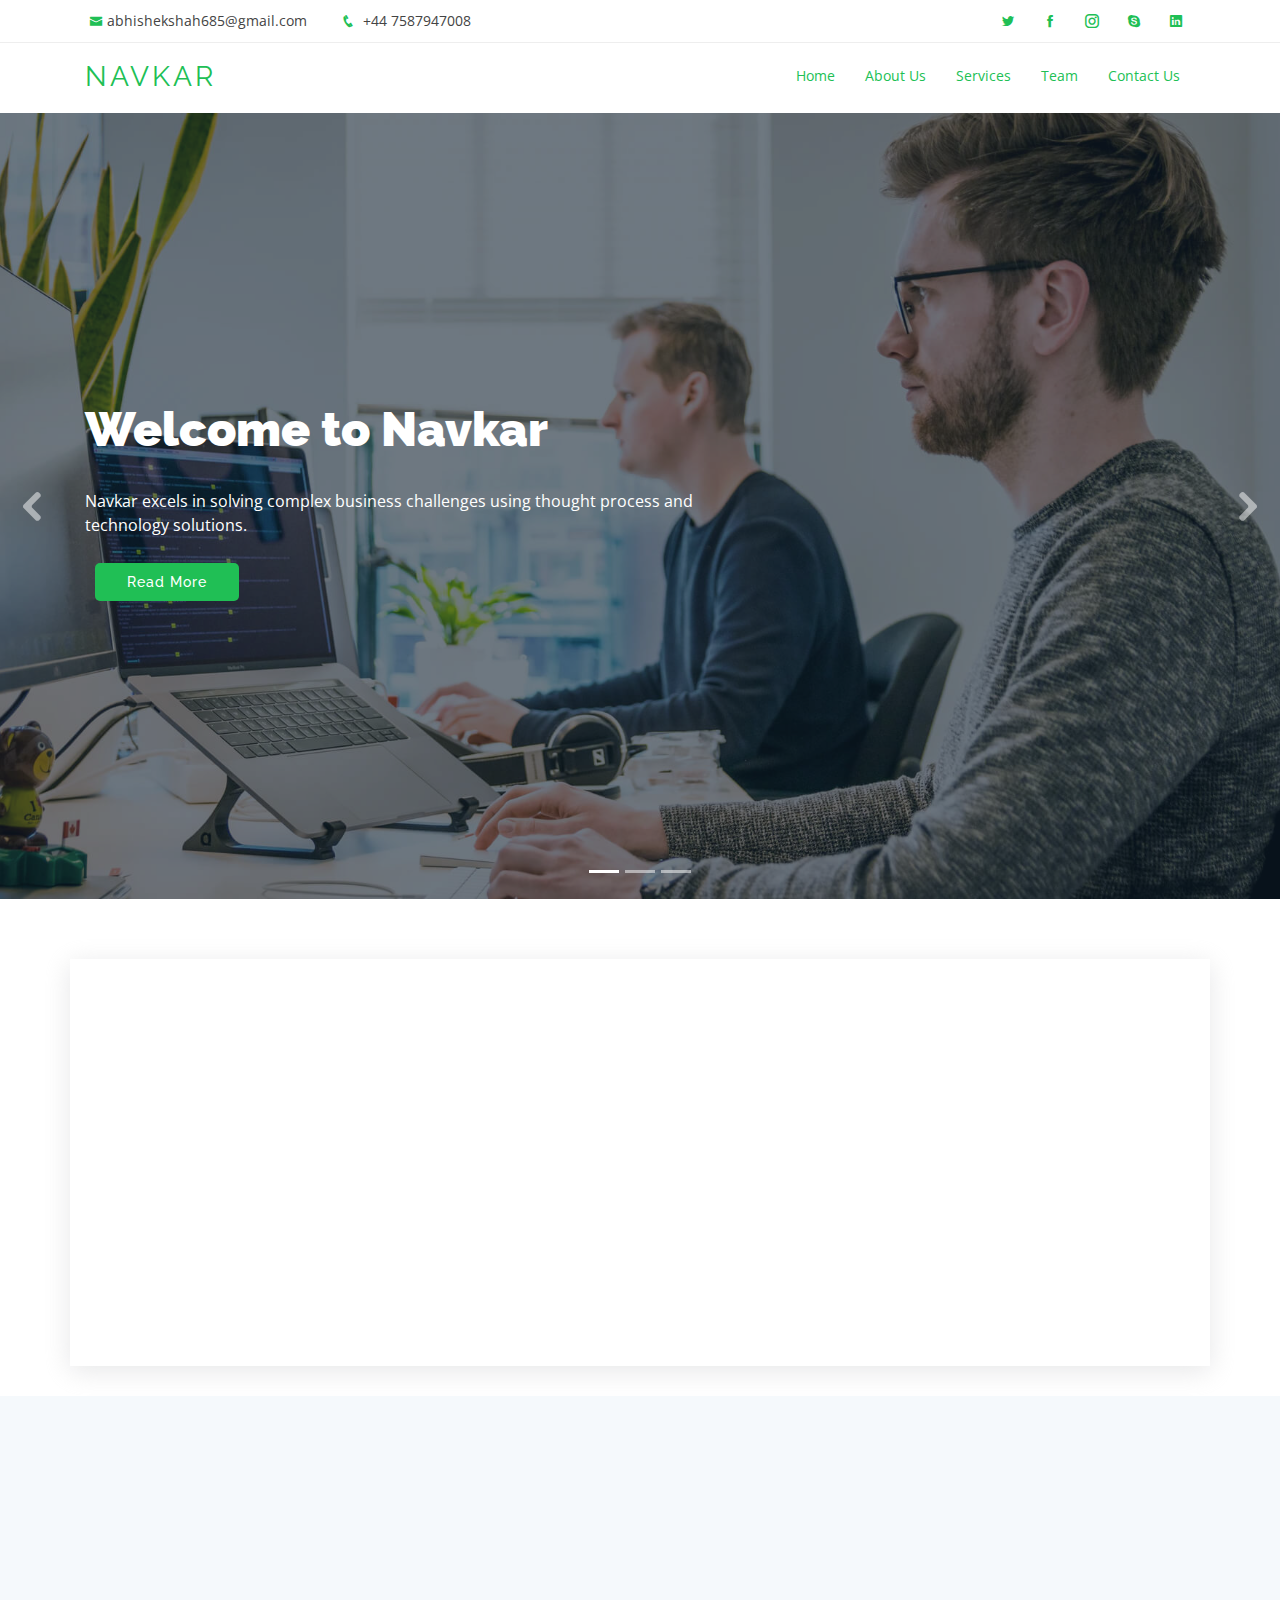
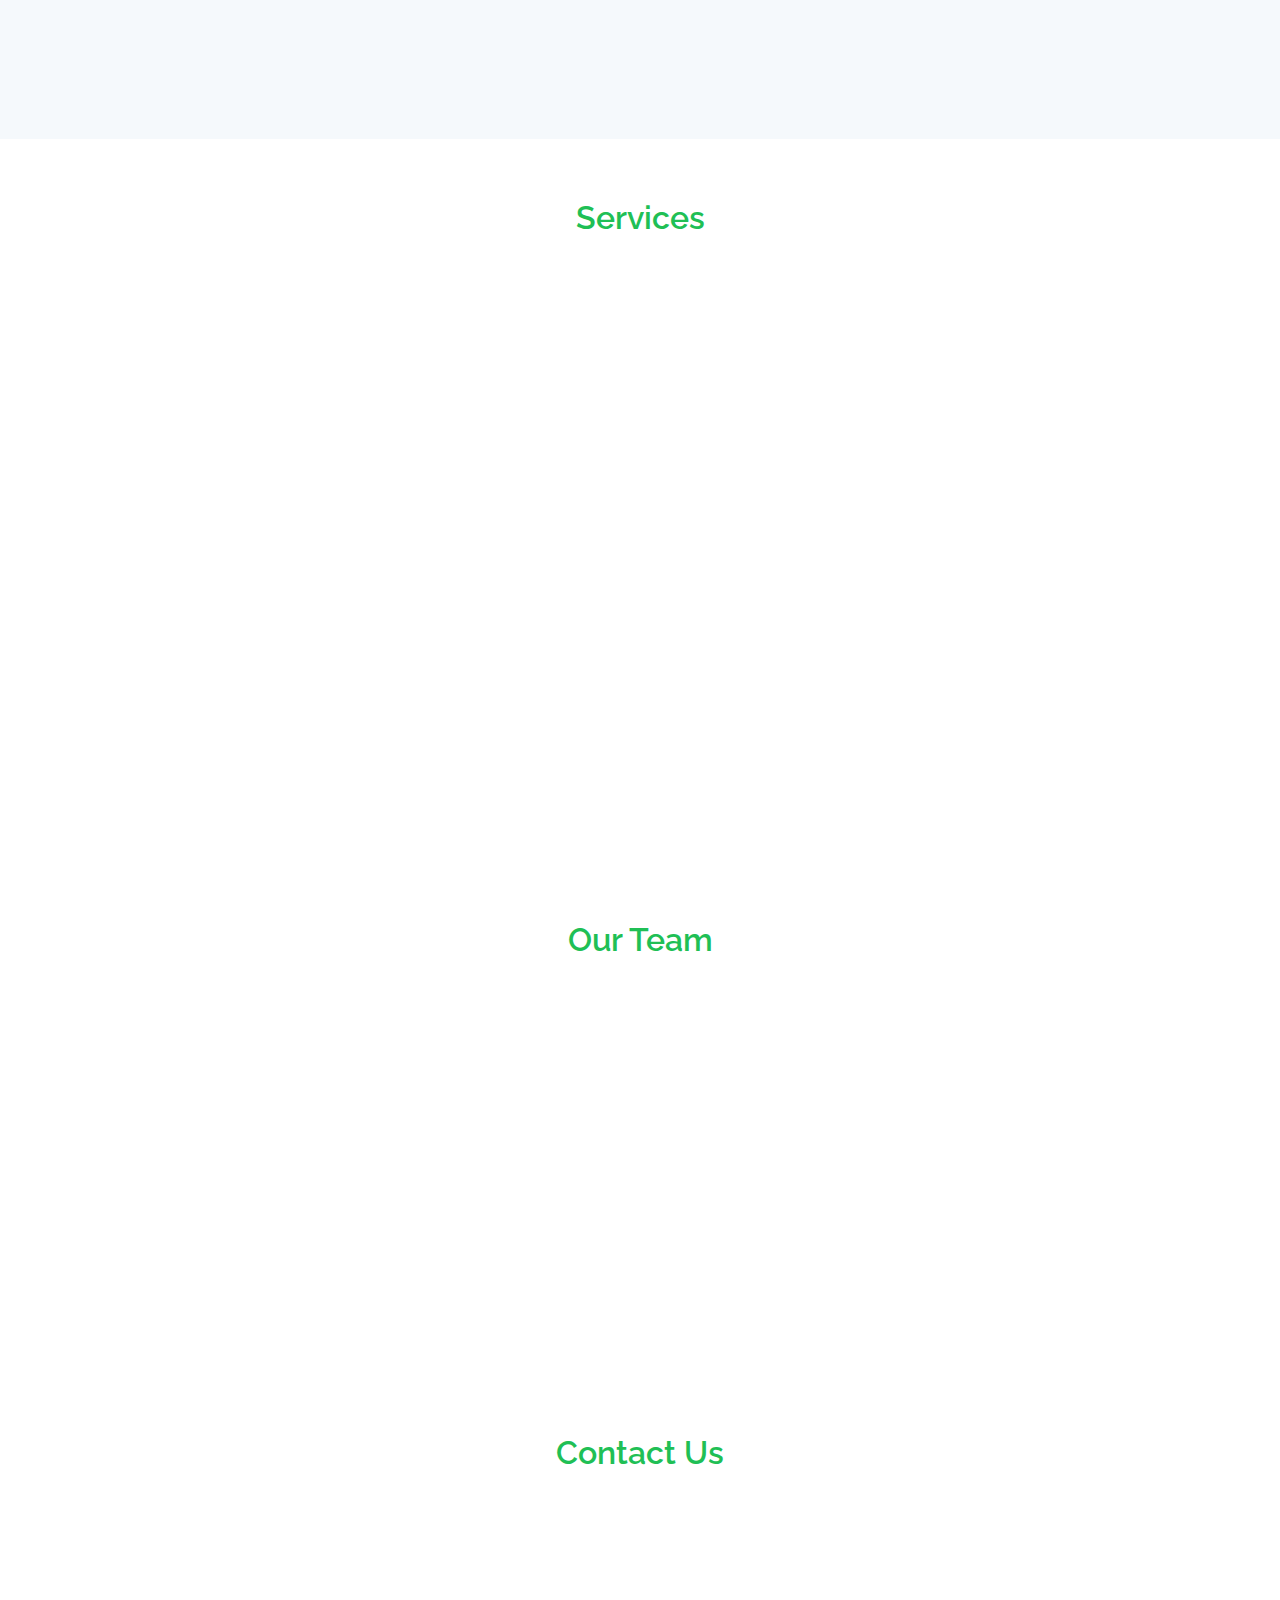
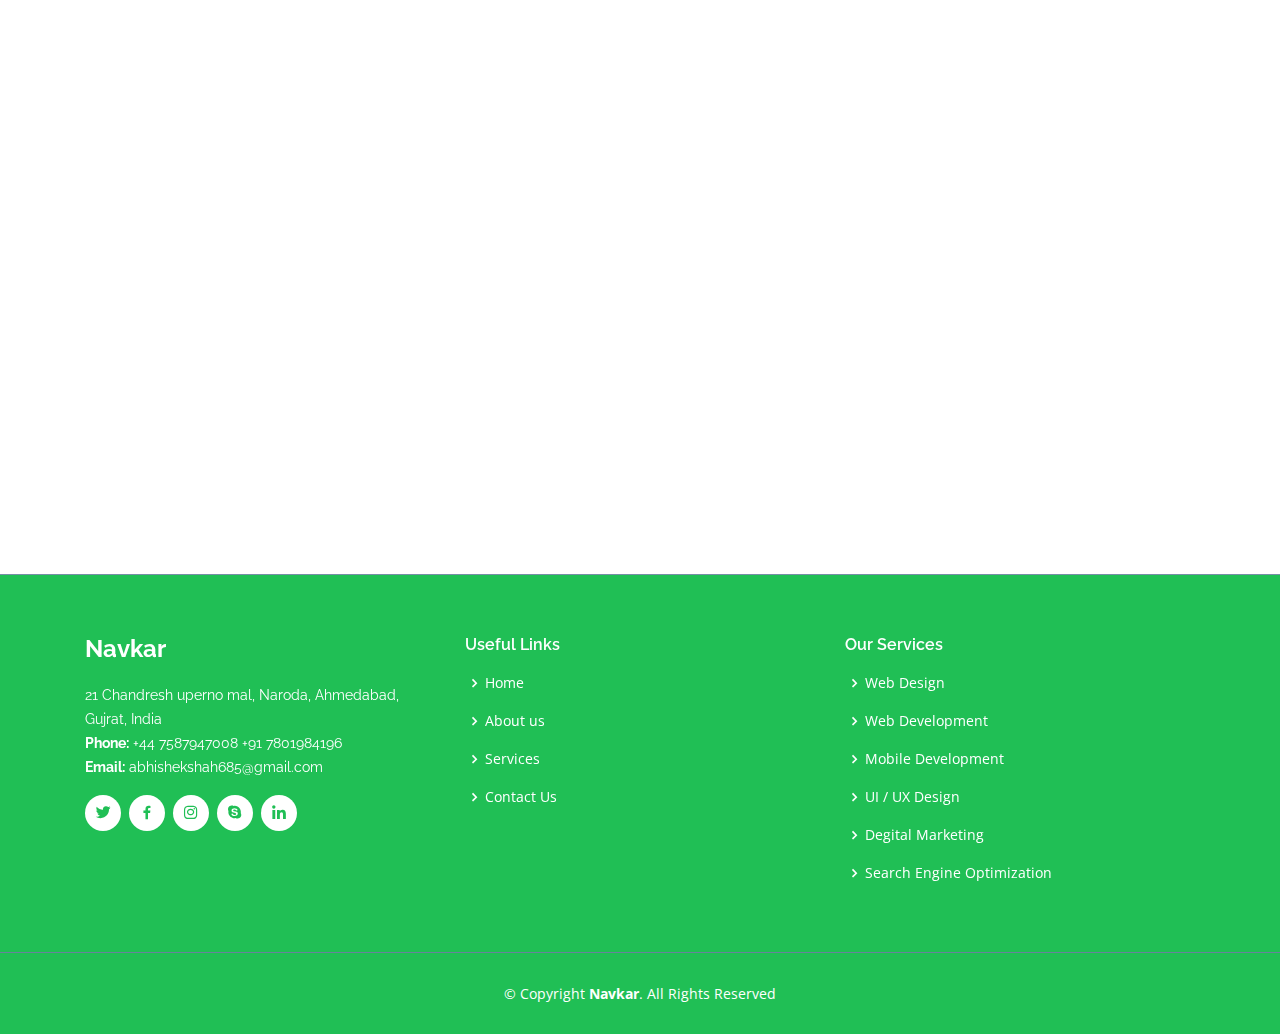
<file: CompanyPortfolio/index.html>
<!DOCTYPE html>
<html lang="en">

<head>
    <meta charset="utf-8">
    <meta content="width=device-width, initial-scale=1.0" name="viewport">

    <title>Navkar Info Solution</title>
    <meta content="Navkar Info Solution" name="description">
    <meta content="Navkar Info Solution" name="keywords">

    <!-- Favicons -->
    <link href="assets/img/favicon.png" rel="icon">
    <link href="assets/img/apple-touch-icon.png" rel="apple-touch-icon">

    <!-- Google Fonts -->
    <link href="https://fonts.googleapis.com/css?family=Open+Sans:300,300i,400,400i,600,600i,700,700i|Raleway:300,300i,400,400i,600,600i,700,700i,900" rel="stylesheet">

    <!-- Vendor CSS Files -->
    <link href="assets/vendor/bootstrap/css/bootstrap.min.css" rel="stylesheet">
    <link href="assets/vendor/icofont/icofont.min.css" rel="stylesheet">
    <link href="assets/vendor/boxicons/css/boxicons.min.css" rel="stylesheet">
    <link href="assets/vendor/animate.css/animate.min.css" rel="stylesheet">
    <link href="assets/vendor/venobox/venobox.css" rel="stylesheet">
    <link href="assets/vendor/owl.carousel/assets/owl.carousel.min.css" rel="stylesheet">
    <link href="assets/vendor/aos/aos.css" rel="stylesheet">

    <!-- Template Main CSS File -->
    <link href="assets/css/style.css" rel="stylesheet">


</head>

<body>

    <!-- ======= Top Bar ======= -->
    <section id="topbar" class="d-none d-lg-block">
        <div class="container clearfix">
            <div class="contact-info float-left">
                <i class="icofont-envelope"></i><a href="mailto:abhishekshah685@gmail.com">abhishekshah685@gmail.com</a>
                <i class="icofont-phone"></i> <a href="tel:+44 7587947008">+44 7587947008</a>
            </div>
            <div class="social-links float-right">
                <a href="#" class="twitter"><i class="icofont-twitter"></i></a>
                <a href="#" class="facebook"><i class="icofont-facebook"></i></a>
                <a href="#" class="instagram"><i class="icofont-instagram"></i></a>
                <a href="#" class="skype"><i class="icofont-skype"></i></a>
                <a href="#" class="linkedin"><i class="icofont-linkedin"></i></a>
            </div>
        </div>
    </section>

    <!-- ======= Header ======= -->
    <header id="header">
        <div class="container">

            <div class="logo float-left">
                <h1 class="text-light"><a href="index.html"><span>Navkar</span></a></h1>
                <!-- Uncomment below if you prefer to use an image logo -->
                <!--<a href="index.html"><img src="assets/img/logo.png" alt="" class="img-fluid"></a>-->
            </div>

            <nav class="nav-menu float-right d-none d-lg-block">
                <ul>
                    <li class="active"><a href="index.html">Home</a></li>
                    <li><a href="#about">About Us</a></li>
                    <li><a href="#services">Services</a></li>
                    <li><a href="#team">Team</a></li>
                    <li><a href="#contact">Contact Us</a></li>
                </ul>
            </nav><!-- .nav-menu -->

        </div>
    </header><!-- End Header -->
    <!-- ======= Hero Section ======= -->
    <section id="hero">
        <div class="hero-container">
            <div id="heroCarousel" class="carousel slide carousel-fade" data-ride="carousel">

                <ol class="carousel-indicators" id="hero-carousel-indicators"></ol>

                <div class="carousel-inner" role="listbox">

                    <!-- Slide 1 -->
                    <div class="carousel-item active" style="background-image: url('assets/img/slide/slide-1.jpg');">
                        <div class="carousel-container">
                            <div class="carousel-content container">
                                <h2 class="animate__animated animate__fadeInDown">Welcome to <span>Navkar</span></h2>
                                <p class="animate__animated animate__fadeInUp">Navkar excels in solving complex business challenges using thought process and technology solutions.</p>
                                <a href="#about" class="btn-get-started animate__animated animate__fadeInUp scrollto">Read More</a>
                            </div>
                        </div>
                    </div>

                    <!-- Slide 2 -->
                    <div class="carousel-item" style="background-image: url('assets/img/slide/slide-4.jpg');">
                        <div class="carousel-container">
                            <div class="carousel-content container">
                                <h2 class="animate__animated animate__fadeInDown">Software Develpoment to Help You Scale Innovation</h2>
                                <p class="animate__animated animate__fadeInUp">Enable intelligent automation and implement agility to transform, accelerate and optimize your business with next-gen custom software development capabilities</p>

                            </div>
                        </div>
                    </div>

                    <!-- Slide 3 -->
                    <div class="carousel-item" style="background-image: url('assets/img/slide/slide-2.jpg');">
                        <div class="carousel-container">
                            <div class="carousel-content container">
                                <h2 class="animate__animated animate__fadeInDown">Your Leading Software Development Partner</h2>
                                <p class="animate__animated animate__fadeInUp">
                                    We develop business applications considering requirements of your organization. We provide excellent customized solutions to fit your requirements whether you need a Web Application,Mobile Application or a Desktop Application.
                                </p>

                            </div>
                        </div>
                    </div>

                </div>

                <a class="carousel-control-prev" href="#heroCarousel" role="button" data-slide="prev">
                    <span class="carousel-control-prev-icon icofont-rounded-left" aria-hidden="true"></span>
                    <span class="sr-only">Previous</span>
                </a>
                <a class="carousel-control-next" href="#heroCarousel" role="button" data-slide="next">
                    <span class="carousel-control-next-icon icofont-rounded-right" aria-hidden="true"></span>
                    <span class="sr-only">Next</span>
                </a>

            </div>
        </div>
    </section><!-- End Hero -->

    <main id="main">

        <!-- ======= About Us Section ======= -->
        <section id="about" class="about">
            <div class="container">

                <div class="row no-gutters">
                    <div class="col-lg-6 video-box">
                        <div class="section-title" data-aos="fade-up">
                            <br />
                            <h2>About Us</h2>
                            <p>
                                Navkar is an India based IT company engaged in developing out-of-box products that aim to bring smartness to the usual way of running business operations.We will guide you every step of the way from initial planning to the end delivery, and beyond. Our solutions are designed to be rapidly customized and developed even across large operations. Our high quality of support process and focused customer engagements ensure that we are always there for delivering innovative solutions to help our customers create and retain a competitive advantage with increased operational efficiencies.
                            </p>
                        </div>
                    </div>

                    <div class="col-lg-6 d-flex flex-column justify-content-center about-content">
                        <div class="icon-box" data-aos="fade-up" data-aos-delay="100">
                            <div class="icon"><i class="bx bx-fingerprint"></i></div>
                            <h4 class="title"><a href="">Our Vision</a></h4>
                            <p class="description">To become a valued organization that delivers innovative business solutions by leveraging state of the art technologies and pioneer in the field of business intelligence.</p>
                        </div>

                        <div class="icon-box" data-aos="fade-up" data-aos-delay="100">
                            <div class="icon"><i class="bx bx-gift"></i></div>
                            <h4 class="title"><a href="">Our Mision</a></h4>
                            <p class="description">To ensure customer satisfaction, by providing cost effective world class services and solutions in an innovative work environment with the best-in-class people leveraging technical expertise.</p>
                        </div>

                    </div>
                </div>

            </div>
        </section><!-- End About Us Section -->
        <!-- ======= Counts Section ======= -->
        <section class="counts section-bg">
            <div class="container">

                <div class="row">

                    <div class="col-lg-3 col-md-6 text-center" data-aos="fade-up">
                        <div class="count-box">
                            <i class="icofont-simple-smile" style="color: #0bab64; "></i>
                            <span data-toggle="counter-up">232</span>
                            <p>Happy Clients</p>
                        </div>
                    </div>

                    <div class="col-lg-3 col-md-6 text-center" data-aos="fade-up" data-aos-delay="200">
                        <div class="count-box">
                            <i class="icofont-document-folder" style="color: #0bab64; "></i>
                            <span data-toggle="counter-up">521</span>
                            <p>Projects</p>
                        </div>
                    </div>

                    <div class="col-lg-3 col-md-6 text-center" data-aos="fade-up" data-aos-delay="400">
                        <div class="count-box">
                            <i class="icofont-live-support" style="color: #0bab64; "></i>
                            <span data-toggle="counter-up">1,463</span>
                            <p>Hours Of Support</p>
                        </div>
                    </div>

                    <div class="col-lg-3 col-md-6 text-center" data-aos="fade-up" data-aos-delay="600">
                        <div class="count-box">
                            <i class="icofont-users-alt-5" style="color: #0bab64; "></i>
                            <span data-toggle="counter-up">15</span>
                            <p>Hard Workers</p>
                        </div>
                    </div>

                </div>

            </div>
        </section><!-- End Counts Section -->
        <!-- ======= Services Section ======= -->
        <section id="services" class="services">
            <div class="container">

                <div class="section-title">
                    <h2>Services</h2>
                </div>

                <div class="row">

                    <div class="col-lg-4 col-md-6 icon-box" data-aos="fade-up" data-aos-delay="100">
                        <div class="icon"><i class="icofont-code"></i></div>
                        <h4 class="title">
                            <a href="">
                                Software Development
                            </a>
                        </h4>
                        <p class="description">Translate unique client requirements into custom solutions with permier quality and advanced technologies.</p>
                    </div>
                    <div class="col-lg-4 col-md-6 icon-box" data-aos="fade-up" data-aos-delay="200">
                        <div class="icon"><i class="icofont-earth"></i></div>
                        <h4 class="title"><a href="">Web Development</a></h4>
                        <p class="description">Revolutionize your business ideas using web development services for innovative and next-gen appications.</p>
                    </div>
                    <div class="col-lg-4 col-md-6 icon-box" data-aos="fade-up" data-aos-delay="300">
                        <div class="icon"><i class="icofont-iphone"></i></div>
                        <h4 class="title"><a href="">Mobile APP Development</a></h4>
                        <p class="description">Achieve measurble business results by developing custom scalable and fetured-rich mobile appication.</p>
                    </div>
                    <div class="col-lg-4 col-md-6 icon-box" data-aos="fade-up" data-aos-delay="500">
                        <div class="icon"><i class="icofont-imac"></i></div>
                        <h4 class="title"><a href="">UI / UX Design</a></h4>
                        <p class="description">
                            Simple design is a complex process. We simplify it by focusing on Challenges and Solutions followed by building functional user interfaces that keep the audience at the center.
                        </p>
                    </div>
                    <div class="col-lg-4 col-md-6 icon-box" data-aos="fade-up" data-aos-delay="400">
                        <div class="icon"><i class="icofont-image"></i></div>
                        <h4 class="title"><a href="">Digital Marketing</a></h4>
                        <p class="description">
                            Digital marketing gives business owners the benefit to choose their method of marketing as per their budget and reach out to the target audience at a lesser cost.
                        </p>
                        <!--<p class="description">We empower global enterprises to achieve this through creative content and 360-degree online reputation management by our experience.</p>-->
                    </div>
                    <div class="col-lg-4 col-md-6 icon-box" data-aos="fade-up">
                        <div class="icon"><i class="icofont-search-stock"></i></div>
                        <h4 class="title"><a href="">SEO</a></h4>
                        <p class="description">Our automatic SEO tools and customized tips will walk you through every step so you’ll look your best on Google, too.</p>
                    </div>

                </div>

            </div>
        </section><!-- End Services Section -->
        <!-- ======= Our Team Section ======= -->
        <section id="team" class="team">
            <div class="container">

                <div class="section-title">
                    <h2>Our Team</h2>
                    <!--<p>Magnam dolores commodi suscipit. Necessitatibus eius consequatur ex aliquid fuga eum quidem.</p>-->
                </div>

                <div class="row">

                    <div class="col-xl-3 col-lg-4 col-md-6" data-aos="fade-up">
                        <div class="member">
                            <div class="pic"><img src="assets/img/team/team-1.jpg" class="img-fluid" alt=""></div>
                            <div class="member-info">
                                <h4>Walter White</h4>
                                <span>Chief Executive Officer</span>
                                <div class="social">
                                    <a href=""><i class="icofont-twitter"></i></a>
                                    <a href=""><i class="icofont-facebook"></i></a>
                                    <a href=""><i class="icofont-instagram"></i></a>
                                    <a href=""><i class="icofont-linkedin"></i></a>
                                </div>
                            </div>
                        </div>
                    </div>

                    <div class="col-xl-3 col-lg-4 col-md-6" data-aos="fade-up" data-aos-delay="100">
                        <div class="member">
                            <div class="pic"><img src="assets/img/team/team-2.jpg" class="img-fluid" alt=""></div>
                            <div class="member-info">
                                <h4>Sarah Jhonson</h4>
                                <span>Product Manager</span>
                                <div class="social">
                                    <a href=""><i class="icofont-twitter"></i></a>
                                    <a href=""><i class="icofont-facebook"></i></a>
                                    <a href=""><i class="icofont-instagram"></i></a>
                                    <a href=""><i class="icofont-linkedin"></i></a>
                                </div>
                            </div>
                        </div>
                    </div>

                    <div class="col-xl-3 col-lg-4 col-md-6" data-aos="fade-up" data-aos-delay="200">
                        <div class="member">
                            <div class="pic"><img src="assets/img/team/team-3.jpg" class="img-fluid" alt=""></div>
                            <div class="member-info">
                                <h4>William Anderson</h4>
                                <span>CTO</span>
                                <div class="social">
                                    <a href=""><i class="icofont-twitter"></i></a>
                                    <a href=""><i class="icofont-facebook"></i></a>
                                    <a href=""><i class="icofont-instagram"></i></a>
                                    <a href=""><i class="icofont-linkedin"></i></a>
                                </div>
                            </div>
                        </div>
                    </div>

                    <div class="col-xl-3 col-lg-4 col-md-6" data-aos="fade-up" data-aos-delay="300">
                        <div class="member">
                            <div class="pic"><img src="assets/img/team/team-4.jpg" class="img-fluid" alt=""></div>
                            <div class="member-info">
                                <h4>Amanda Jepson</h4>
                                <span>Accountant</span>
                                <div class="social">
                                    <a href=""><i class="icofont-twitter"></i></a>
                                    <a href=""><i class="icofont-facebook"></i></a>
                                    <a href=""><i class="icofont-instagram"></i></a>
                                    <a href=""><i class="icofont-linkedin"></i></a>
                                </div>
                            </div>
                        </div>
                    </div>

                </div>

            </div>
        </section><!-- End Our Team Section -->
        <!-- ======= Contact Us Section ======= -->
        <section id="contact" class="contact">
            <div class="container">

                <div class="section-title">
                    <h2>Contact Us</h2>
                </div>

                <div class="row">

                    <div class="col-lg-6 d-flex align-items-stretch" data-aos="fade-up">
                        <div class="info-box">
                            <i class="bx bx-map"></i>
                            <h3>Our Address</h3>
                            <p>
                                <a style="text-decoration:none;color:#666666" href="http://maps.google.com/?q=21 Chandresh uperno mal, Naroda, Ahmedabad, Gujrat, India">21 Chandresh uperno mal, Naroda, Ahmedabad, Gujrat, India</a>
                            </p>
                        </div>
                    </div>

                    <div class="col-lg-3 d-flex align-items-stretch" data-aos="fade-up" data-aos-delay="100">
                        <div class="info-box">
                            <i class="bx bx-envelope"></i>
                            <h3>Email Us</h3>
                            <p>
                                <a style="text-decoration:none;color:#666666" href="mailto:abhishekshah685@gmail.com">abhishekshah685@gmail.com</a>
                            </p>
                        </div>
                    </div>

                    <div class="col-lg-3 d-flex align-items-stretch" data-aos="fade-up" data-aos-delay="200">
                        <div class="info-box ">
                            <i class="bx bx-phone-call"></i>
                            <h3>Call Us</h3>
                            <p>
                                <a style="text-decoration:none;color:#666666" href="tel:+44 7587947008">+44 7587947008</a>
                                <br><a style="text-decoration:none;color:#666666" href="tel:+91 7801984196">+91 7801984196</a>
                            </p>
                        </div>
                    </div>

                    <div class="col-lg-12" data-aos="fade-up" data-aos-delay="300">
                        <form action="forms/contact.php" method="post" role="form" class="php-email-form">
                            <div class="form-row">
                                <div class="col-lg-6 form-group">
                                    <input type="text" name="name" class="form-control" id="name" placeholder="Your Name" data-rule="minlen:4" data-msg="Please enter at least 4 chars" />
                                    <div class="validate"></div>
                                </div>
                                <div class="col-lg-6 form-group">
                                    <input type="email" class="form-control" name="email" id="email" placeholder="Your Email" data-rule="email" data-msg="Please enter a valid email" />
                                    <div class="validate"></div>
                                </div>
                            </div>
                            <div class="form-group">
                                <input type="text" class="form-control" name="subject" id="subject" placeholder="Subject" data-rule="minlen:4" data-msg="Please enter at least 8 chars of subject" />
                                <div class="validate"></div>
                            </div>
                            <div class="form-group">
                                <textarea class="form-control" name="message" rows="5" data-rule="required" data-msg="Please write something for us" placeholder="Message"></textarea>
                                <div class="validate"></div>
                            </div>
                            <div class="mb-3">
                                <div class="loading">Loading</div>
                                <div class="error-message"></div>
                                <div class="sent-message">Your message has been sent. Thank you!</div>
                            </div>
                            <div class="text-center"><button type="submit">Send Message</button></div>
                        </form>
                    </div>

                </div>

            </div>
        </section><!-- End Contact Us Section -->

    </main><!-- End #main -->
    <!-- ======= Footer ======= -->
    <footer id="footer">
        <div class="footer-top">
            <div class="container">
                <div class="row">

                    <div class="col-lg-4 col-md-6 footer-info">
                        <h3>Navkar</h3>
                        <p>
                        <p>
                            <a style="text-decoration:none;color:#ffffff" href="http://maps.google.com/?q=21 Chandresh uperno mal, Naroda, Ahmedabad, Gujrat, India">21 Chandresh uperno mal, Naroda, Ahmedabad, Gujrat, India</a>

                            <br /><strong>Phone:</strong>

                            <a style="text-decoration: none; color: #ffffff" href="tel:+44 7587947008">+44 7587947008</a>

                            <a style="text-decoration: none; color: #ffffff" href="tel:+91 7801984196">+91 7801984196</a>

                            <br>
                            <strong>Email:</strong>
                            <a style="text-decoration:none;color:#ffffff" href="mailto:abhishekshah685@gmail.com">abhishekshah685@gmail.com</a>
                            <br>
                        </p>
                        <div class="social-links mt-3">
                            <a href="#" class="twitter"><i class="bx bxl-twitter"></i></a>
                            <a href="#" class="facebook"><i class="bx bxl-facebook"></i></a>
                            <a href="#" class="instagram"><i class="bx bxl-instagram"></i></a>
                            <a href="#" class="google-plus"><i class="bx bxl-skype"></i></a>
                            <a href="#" class="linkedin"><i class="bx bxl-linkedin"></i></a>
                        </div>
                    </div>

                    <div class="col-lg-4 col-md-6 footer-links">
                        <h4>Useful Links</h4>
                        <ul>
                            <li><i class="bx bx-chevron-right"></i> <a href="#">Home</a></li>
                            <li><i class="bx bx-chevron-right"></i> <a href="#about">About us</a></li>
                            <li><i class="bx bx-chevron-right"></i> <a href="#services">Services</a></li>
                            <li><i class="bx bx-chevron-right"></i> <a href="#contact">Contact Us</a></li>

                        </ul>
                    </div>

                    <div class="col-lg-4 col-md-6 footer-links">
                        <h4>Our Services</h4>
                        <ul>
                            <li><i class="bx bx-chevron-right"></i> <a href="#">Web Design</a></li>
                            <li><i class="bx bx-chevron-right"></i> <a href="#">Web Development</a></li>
                            <li><i class="bx bx-chevron-right"></i> <a href="#">Mobile Development</a></li>
                            <li><i class="bx bx-chevron-right"></i> <a href="#">UI / UX Design</a></li>
                            <li><i class="bx bx-chevron-right"></i> <a href="#">Degital Marketing</a></li>
                            <li><i class="bx bx-chevron-right"></i> <a href="#">Search Engine Optimization</a></li>
                        </ul>
                    </div>

                    <!--<div class="col-lg-4 col-md-6 footer-newsletter">
                        <h4>Our Newsletter</h4>
                        <p>Tamen quem nulla quae legam multos aute sint culpa legam noster magna</p>
                        <form action="" method="post">
                            <input type="email" name="email"><input type="submit" value="Subscribe">
                        </form>

                    </div>-->

                </div>
            </div>
        </div>

        <div class="container">
            <div class="copyright">
                &copy; Copyright <strong><span>Navkar</span></strong>. All Rights Reserved
            </div>
            <div class="credits" style="display:none">
                Designed by <a href="https://bootstrapmade.com/">BootstrapMade</a>
            </div>
        </div>
    </footer><!-- End Footer -->

    <a href="#" class="back-to-top"><i class="icofont-simple-up"></i></a>

    <!-- Vendor JS Files -->
    <script src="assets/vendor/jquery/jquery.min.js"></script>
    <script src="assets/vendor/bootstrap/js/bootstrap.bundle.min.js"></script>
    <script src="assets/vendor/jquery.easing/jquery.easing.min.js"></script>
    <script src="assets/vendor/php-email-form/validate.js"></script>
    <script src="assets/vendor/jquery-sticky/jquery.sticky.js"></script>
    <script src="assets/vendor/venobox/venobox.min.js"></script>
    <script src="assets/vendor/waypoints/jquery.waypoints.min.js"></script>
    <script src="assets/vendor/counterup/counterup.min.js"></script>
    <script src="assets/vendor/owl.carousel/owl.carousel.min.js"></script>
    <script src="assets/vendor/isotope-layout/isotope.pkgd.min.js"></script>
    <script src="assets/vendor/aos/aos.js"></script>

    <!-- Template Main JS File -->
    <script src="assets/js/main.js"></script>

</body>

</html>
</file>
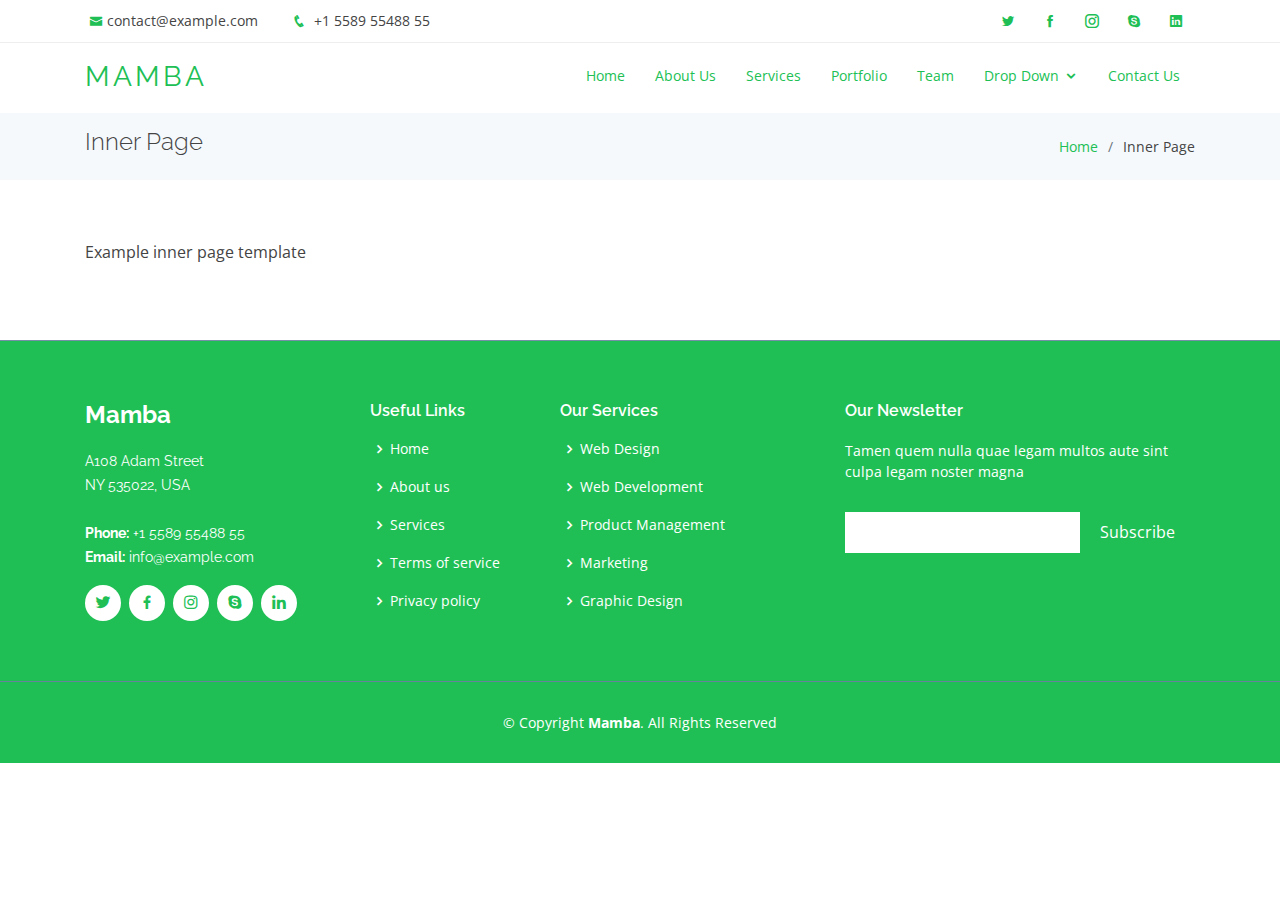
<file: CompanyPortfolio/inner-page.html>
<!DOCTYPE html>
<html lang="en">

<head>
  <meta charset="utf-8">
  <meta content="width=device-width, initial-scale=1.0" name="viewport">

  <title>Inner Page - Mamba Bootstrap Template</title>
  <meta content="" name="description">
  <meta content="" name="keywords">

  <!-- Favicons -->
  <link href="assets/img/favicon.png" rel="icon">
  <link href="assets/img/apple-touch-icon.png" rel="apple-touch-icon">

  <!-- Google Fonts -->
  <link href="https://fonts.googleapis.com/css?family=Open+Sans:300,300i,400,400i,600,600i,700,700i|Raleway:300,300i,400,400i,600,600i,700,700i,900" rel="stylesheet">

  <!-- Vendor CSS Files -->
  <link href="assets/vendor/bootstrap/css/bootstrap.min.css" rel="stylesheet">
  <link href="assets/vendor/icofont/icofont.min.css" rel="stylesheet">
  <link href="assets/vendor/boxicons/css/boxicons.min.css" rel="stylesheet">
  <link href="assets/vendor/animate.css/animate.min.css" rel="stylesheet">
  <link href="assets/vendor/venobox/venobox.css" rel="stylesheet">
  <link href="assets/vendor/owl.carousel/assets/owl.carousel.min.css" rel="stylesheet">
  <link href="assets/vendor/aos/aos.css" rel="stylesheet">

  <!-- Template Main CSS File -->
  <link href="assets/css/style.css" rel="stylesheet">

</head>

<body>

  <!-- ======= Top Bar ======= -->
  <section id="topbar" class="d-none d-lg-block">
    <div class="container clearfix">
      <div class="contact-info float-left">
        <i class="icofont-envelope"></i><a href="mailto:contact@example.com">contact@example.com</a>
        <i class="icofont-phone"></i> +1 5589 55488 55
      </div>
      <div class="social-links float-right">
        <a href="#" class="twitter"><i class="icofont-twitter"></i></a>
        <a href="#" class="facebook"><i class="icofont-facebook"></i></a>
        <a href="#" class="instagram"><i class="icofont-instagram"></i></a>
        <a href="#" class="skype"><i class="icofont-skype"></i></a>
        <a href="#" class="linkedin"><i class="icofont-linkedin"></i></i></a>
      </div>
    </div>
  </section>

  <!-- ======= Header ======= -->
  <header id="header">
    <div class="container">

      <div class="logo float-left">
        <h1 class="text-light"><a href="index.html"><span>Mamba</span></a></h1>
        <!-- Uncomment below if you prefer to use an image logo -->
        <!-- <a href="index.html"><img src="assets/img/logo.png" alt="" class="img-fluid"></a>-->
      </div>

      <nav class="nav-menu float-right d-none d-lg-block">
        <ul>
          <li class="active"><a href="index.html">Home</a></li>
          <li><a href="#about">About Us</a></li>
          <li><a href="#services">Services</a></li>
          <li><a href="#portfolio">Portfolio</a></li>
          <li><a href="#team">Team</a></li>
          <li class="drop-down"><a href="">Drop Down</a>
            <ul>
              <li><a href="#">Drop Down 1</a></li>
              <li class="drop-down"><a href="#">Drop Down 2</a>
                <ul>
                  <li><a href="#">Deep Drop Down 1</a></li>
                  <li><a href="#">Deep Drop Down 2</a></li>
                  <li><a href="#">Deep Drop Down 3</a></li>
                  <li><a href="#">Deep Drop Down 4</a></li>
                  <li><a href="#">Deep Drop Down 5</a></li>
                </ul>
              </li>
              <li><a href="#">Drop Down 3</a></li>
              <li><a href="#">Drop Down 4</a></li>
              <li><a href="#">Drop Down 5</a></li>
            </ul>
          </li>
          <li><a href="#contact">Contact Us</a></li>
        </ul>
      </nav><!-- .nav-menu -->

    </div>
  </header><!-- End Header -->

  <main id="main">

    <!-- ======= Breadcrumbs Section ======= -->
    <section class="breadcrumbs">
      <div class="container">

        <div class="d-flex justify-content-between align-items-center">
          <h2>Inner Page</h2>
          <ol>
            <li><a href="index.html">Home</a></li>
            <li>Inner Page</li>
          </ol>
        </div>

      </div>
    </section><!-- End Breadcrumbs Section -->

    <section class="inner-page">
      <div class="container">
        <p>
          Example inner page template
        </p>
      </div>
    </section>

  </main><!-- End #main -->

  <!-- ======= Footer ======= -->
  <footer id="footer">
    <div class="footer-top">
      <div class="container">
        <div class="row">

          <div class="col-lg-3 col-md-6 footer-info">
            <h3>Mamba</h3>
            <p>
              A108 Adam Street <br>
              NY 535022, USA<br><br>
              <strong>Phone:</strong> +1 5589 55488 55<br>
              <strong>Email:</strong> info@example.com<br>
            </p>
            <div class="social-links mt-3">
              <a href="#" class="twitter"><i class="bx bxl-twitter"></i></a>
              <a href="#" class="facebook"><i class="bx bxl-facebook"></i></a>
              <a href="#" class="instagram"><i class="bx bxl-instagram"></i></a>
              <a href="#" class="google-plus"><i class="bx bxl-skype"></i></a>
              <a href="#" class="linkedin"><i class="bx bxl-linkedin"></i></a>
            </div>
          </div>

          <div class="col-lg-2 col-md-6 footer-links">
            <h4>Useful Links</h4>
            <ul>
              <li><i class="bx bx-chevron-right"></i> <a href="#">Home</a></li>
              <li><i class="bx bx-chevron-right"></i> <a href="#">About us</a></li>
              <li><i class="bx bx-chevron-right"></i> <a href="#">Services</a></li>
              <li><i class="bx bx-chevron-right"></i> <a href="#">Terms of service</a></li>
              <li><i class="bx bx-chevron-right"></i> <a href="#">Privacy policy</a></li>
            </ul>
          </div>

          <div class="col-lg-3 col-md-6 footer-links">
            <h4>Our Services</h4>
            <ul>
              <li><i class="bx bx-chevron-right"></i> <a href="#">Web Design</a></li>
              <li><i class="bx bx-chevron-right"></i> <a href="#">Web Development</a></li>
              <li><i class="bx bx-chevron-right"></i> <a href="#">Product Management</a></li>
              <li><i class="bx bx-chevron-right"></i> <a href="#">Marketing</a></li>
              <li><i class="bx bx-chevron-right"></i> <a href="#">Graphic Design</a></li>
            </ul>
          </div>

          <div class="col-lg-4 col-md-6 footer-newsletter">
            <h4>Our Newsletter</h4>
            <p>Tamen quem nulla quae legam multos aute sint culpa legam noster magna</p>
            <form action="" method="post">
              <input type="email" name="email"><input type="submit" value="Subscribe">
            </form>

          </div>

        </div>
      </div>
    </div>

    <div class="container">
      <div class="copyright">
        &copy; Copyright <strong><span>Mamba</span></strong>. All Rights Reserved
      </div>
      <div class="credits" style="display:none">
       Designed by <a href="https://bootstrapmade.com/">BootstrapMade</a>
      </div>
    </div>
  </footer><!-- End Footer -->

  <a href="#" class="back-to-top"><i class="icofont-simple-up"></i></a>

  <!-- Vendor JS Files -->
  <script src="assets/vendor/jquery/jquery.min.js"></script>
  <script src="assets/vendor/bootstrap/js/bootstrap.bundle.min.js"></script>
  <script src="assets/vendor/jquery.easing/jquery.easing.min.js"></script>
  <script src="assets/vendor/php-email-form/validate.js"></script>
  <script src="assets/vendor/jquery-sticky/jquery.sticky.js"></script>
  <script src="assets/vendor/venobox/venobox.min.js"></script>
  <script src="assets/vendor/waypoints/jquery.waypoints.min.js"></script>
  <script src="assets/vendor/counterup/counterup.min.js"></script>
  <script src="assets/vendor/owl.carousel/owl.carousel.min.js"></script>
  <script src="assets/vendor/isotope-layout/isotope.pkgd.min.js"></script>
  <script src="assets/vendor/aos/aos.js"></script>

  <!-- Template Main JS File -->
  <script src="assets/js/main.js"></script>

</body>

</html>
</file>
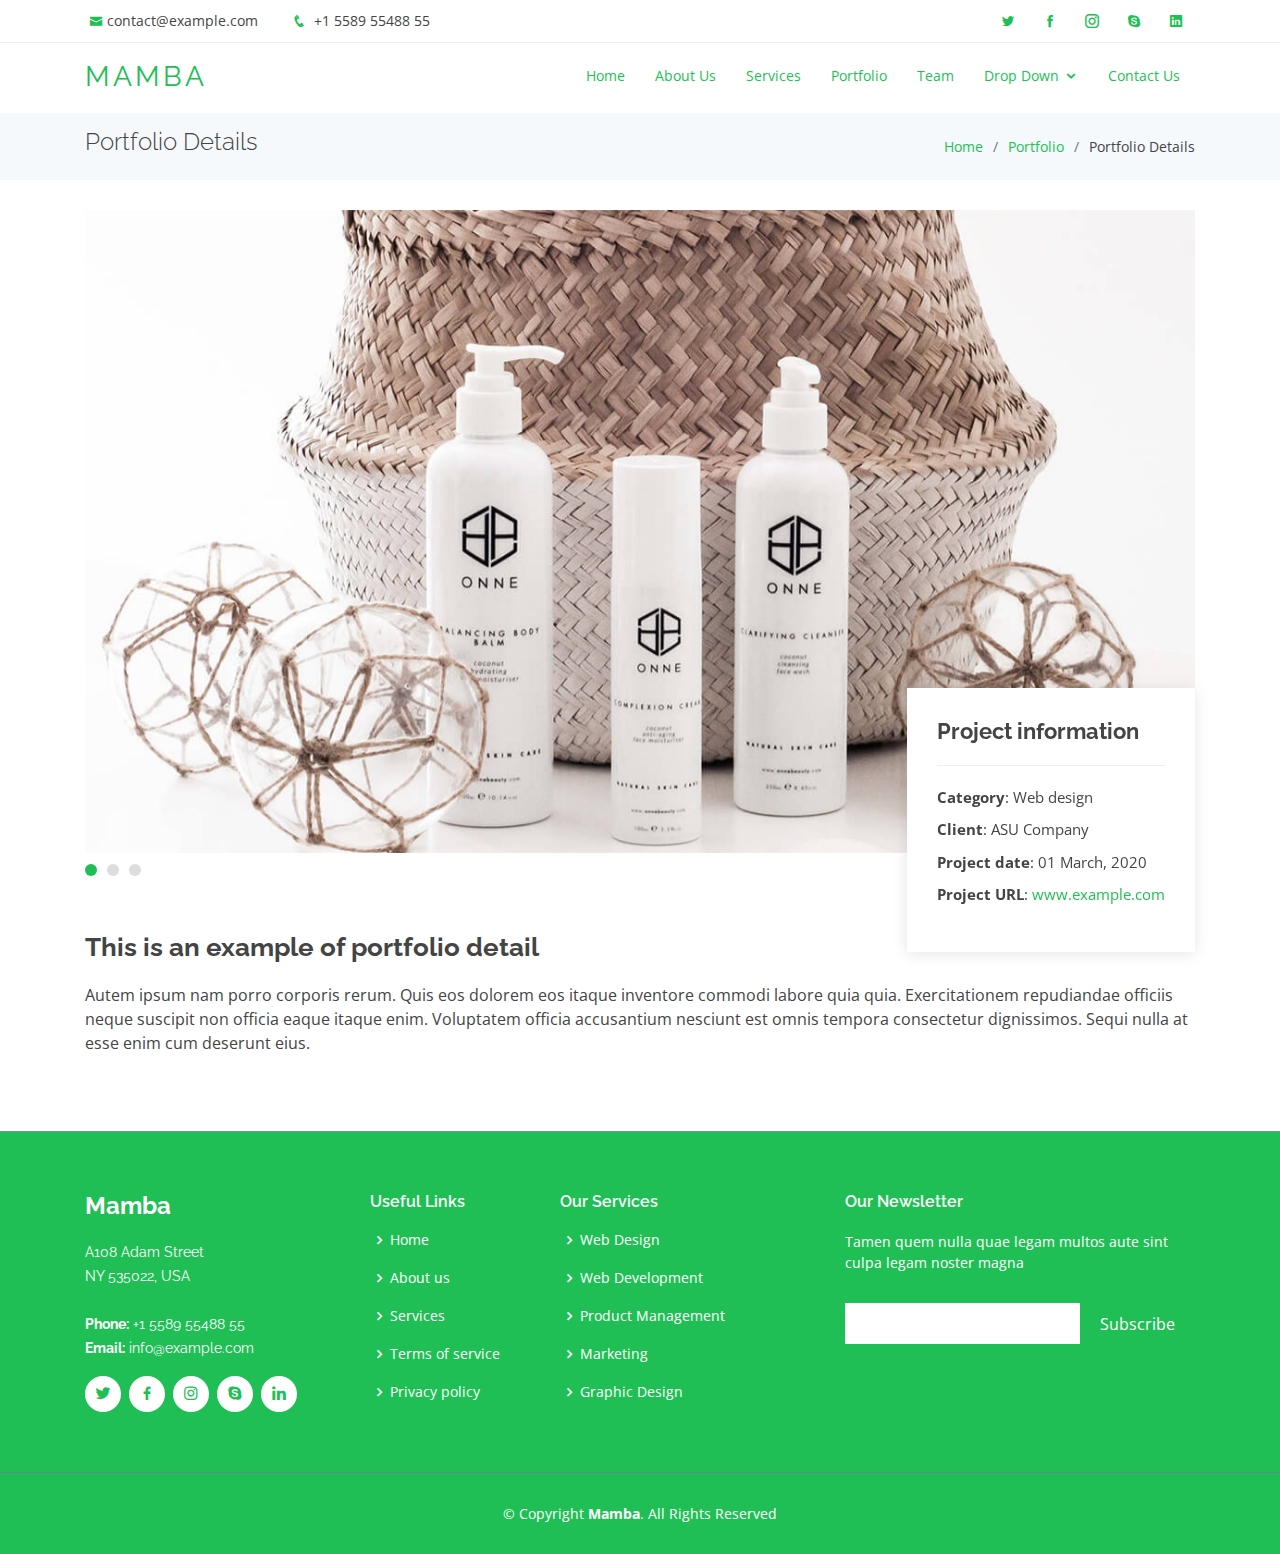
<file: CompanyPortfolio/portfolio-details.html>
<!DOCTYPE html>
<html lang="en">

<head>
  <meta charset="utf-8">
  <meta content="width=device-width, initial-scale=1.0" name="viewport">

  <title>Portfolio Details - Mamba Bootstrap Template</title>
  <meta content="" name="description">
  <meta content="" name="keywords">

  <!-- Favicons -->
  <link href="assets/img/favicon.png" rel="icon">
  <link href="assets/img/apple-touch-icon.png" rel="apple-touch-icon">

  <!-- Google Fonts -->
  <link href="https://fonts.googleapis.com/css?family=Open+Sans:300,300i,400,400i,600,600i,700,700i|Raleway:300,300i,400,400i,600,600i,700,700i,900" rel="stylesheet">

  <!-- Vendor CSS Files -->
  <link href="assets/vendor/bootstrap/css/bootstrap.min.css" rel="stylesheet">
  <link href="assets/vendor/icofont/icofont.min.css" rel="stylesheet">
  <link href="assets/vendor/boxicons/css/boxicons.min.css" rel="stylesheet">
  <link href="assets/vendor/animate.css/animate.min.css" rel="stylesheet">
  <link href="assets/vendor/venobox/venobox.css" rel="stylesheet">
  <link href="assets/vendor/owl.carousel/assets/owl.carousel.min.css" rel="stylesheet">
  <link href="assets/vendor/aos/aos.css" rel="stylesheet">

  <!-- Template Main CSS File -->
  <link href="assets/css/style.css" rel="stylesheet">

  
</head>

<body>

  <!-- ======= Top Bar ======= -->
  <section id="topbar" class="d-none d-lg-block">
    <div class="container clearfix">
      <div class="contact-info float-left">
        <i class="icofont-envelope"></i><a href="mailto:contact@example.com">contact@example.com</a>
        <i class="icofont-phone"></i> +1 5589 55488 55
      </div>
      <div class="social-links float-right">
        <a href="#" class="twitter"><i class="icofont-twitter"></i></a>
        <a href="#" class="facebook"><i class="icofont-facebook"></i></a>
        <a href="#" class="instagram"><i class="icofont-instagram"></i></a>
        <a href="#" class="skype"><i class="icofont-skype"></i></a>
        <a href="#" class="linkedin"><i class="icofont-linkedin"></i></i></a>
      </div>
    </div>
  </section>

  <!-- ======= Header ======= -->
  <header id="header">
    <div class="container">

      <div class="logo float-left">
        <h1 class="text-light"><a href="index.html"><span>Mamba</span></a></h1>
        <!-- Uncomment below if you prefer to use an image logo -->
        <!-- <a href="index.html"><img src="assets/img/logo.png" alt="" class="img-fluid"></a>-->
      </div>

      <nav class="nav-menu float-right d-none d-lg-block">
        <ul>
          <li class="active"><a href="index.html">Home</a></li>
          <li><a href="#about">About Us</a></li>
          <li><a href="#services">Services</a></li>
          <li><a href="#portfolio">Portfolio</a></li>
          <li><a href="#team">Team</a></li>
          <li class="drop-down"><a href="">Drop Down</a>
            <ul>
              <li><a href="#">Drop Down 1</a></li>
              <li class="drop-down"><a href="#">Drop Down 2</a>
                <ul>
                  <li><a href="#">Deep Drop Down 1</a></li>
                  <li><a href="#">Deep Drop Down 2</a></li>
                  <li><a href="#">Deep Drop Down 3</a></li>
                  <li><a href="#">Deep Drop Down 4</a></li>
                  <li><a href="#">Deep Drop Down 5</a></li>
                </ul>
              </li>
              <li><a href="#">Drop Down 3</a></li>
              <li><a href="#">Drop Down 4</a></li>
              <li><a href="#">Drop Down 5</a></li>
            </ul>
          </li>
          <li><a href="#contact">Contact Us</a></li>
        </ul>
      </nav><!-- .nav-menu -->

    </div>
  </header><!-- End Header -->

  <main id="main">

    <!-- ======= Breadcrumbs Section ======= -->
    <section class="breadcrumbs">
      <div class="container">

        <div class="d-flex justify-content-between align-items-center">
          <h2>Portfolio Details</h2>
          <ol>
            <li><a href="index.html">Home</a></li>
            <li><a href="portfolio.html">Portfolio</a></li>
            <li>Portfolio Details</li>
          </ol>
        </div>

      </div>
    </section><!-- Breadcrumbs Section -->

    <!-- ======= Portfolio Details Section ======= -->
    <section class="portfolio-details">
      <div class="container">

        <div class="portfolio-details-container">

          <div class="owl-carousel portfolio-details-carousel">
            <img src="assets/img/portfolio/portfolio-details-1.jpg" class="img-fluid" alt="">
            <img src="assets/img/portfolio/portfolio-details-2.jpg" class="img-fluid" alt="">
            <img src="assets/img/portfolio/portfolio-details-3.jpg" class="img-fluid" alt="">
          </div>

          <div class="portfolio-info">
            <h3>Project information</h3>
            <ul>
              <li><strong>Category</strong>: Web design</li>
              <li><strong>Client</strong>: ASU Company</li>
              <li><strong>Project date</strong>: 01 March, 2020</li>
              <li><strong>Project URL</strong>: <a href="#">www.example.com</a></li>
            </ul>
          </div>

        </div>

        <div class="portfolio-description">
          <h2>This is an example of portfolio detail</h2>
          <p>
            Autem ipsum nam porro corporis rerum. Quis eos dolorem eos itaque inventore commodi labore quia quia. Exercitationem repudiandae officiis neque suscipit non officia eaque itaque enim. Voluptatem officia accusantium nesciunt est omnis tempora consectetur dignissimos. Sequi nulla at esse enim cum deserunt eius.
          </p>
        </div>
      </div>
    </section><!-- End Portfolio Details Section -->

  </main><!-- End #main -->

  <!-- ======= Footer ======= -->
  <footer id="footer">
    <div class="footer-top">
      <div class="container">
        <div class="row">

          <div class="col-lg-3 col-md-6 footer-info">
            <h3>Mamba</h3>
            <p>
              A108 Adam Street <br>
              NY 535022, USA<br><br>
              <strong>Phone:</strong> +1 5589 55488 55<br>
              <strong>Email:</strong> info@example.com<br>
            </p>
            <div class="social-links mt-3">
              <a href="#" class="twitter"><i class="bx bxl-twitter"></i></a>
              <a href="#" class="facebook"><i class="bx bxl-facebook"></i></a>
              <a href="#" class="instagram"><i class="bx bxl-instagram"></i></a>
              <a href="#" class="google-plus"><i class="bx bxl-skype"></i></a>
              <a href="#" class="linkedin"><i class="bx bxl-linkedin"></i></a>
            </div>
          </div>

          <div class="col-lg-2 col-md-6 footer-links">
            <h4>Useful Links</h4>
            <ul>
              <li><i class="bx bx-chevron-right"></i> <a href="#">Home</a></li>
              <li><i class="bx bx-chevron-right"></i> <a href="#">About us</a></li>
              <li><i class="bx bx-chevron-right"></i> <a href="#">Services</a></li>
              <li><i class="bx bx-chevron-right"></i> <a href="#">Terms of service</a></li>
              <li><i class="bx bx-chevron-right"></i> <a href="#">Privacy policy</a></li>
            </ul>
          </div>

          <div class="col-lg-3 col-md-6 footer-links">
            <h4>Our Services</h4>
            <ul>
              <li><i class="bx bx-chevron-right"></i> <a href="#">Web Design</a></li>
              <li><i class="bx bx-chevron-right"></i> <a href="#">Web Development</a></li>
              <li><i class="bx bx-chevron-right"></i> <a href="#">Product Management</a></li>
              <li><i class="bx bx-chevron-right"></i> <a href="#">Marketing</a></li>
              <li><i class="bx bx-chevron-right"></i> <a href="#">Graphic Design</a></li>
            </ul>
          </div>

          <div class="col-lg-4 col-md-6 footer-newsletter">
            <h4>Our Newsletter</h4>
            <p>Tamen quem nulla quae legam multos aute sint culpa legam noster magna</p>
            <form action="" method="post">
              <input type="email" name="email"><input type="submit" value="Subscribe">
            </form>

          </div>

        </div>
      </div>
    </div>

    <div class="container">
      <div class="copyright">
        &copy; Copyright <strong><span>Mamba</span></strong>. All Rights Reserved
      </div>
      <div class="credits" style="display:none">
       Designed by <a href="https://bootstrapmade.com/">BootstrapMade</a>
      </div>
    </div>
  </footer><!-- End Footer -->

  <a href="#" class="back-to-top"><i class="icofont-simple-up"></i></a>

  <!-- Vendor JS Files -->
  <script src="assets/vendor/jquery/jquery.min.js"></script>
  <script src="assets/vendor/bootstrap/js/bootstrap.bundle.min.js"></script>
  <script src="assets/vendor/jquery.easing/jquery.easing.min.js"></script>
  <script src="assets/vendor/php-email-form/validate.js"></script>
  <script src="assets/vendor/jquery-sticky/jquery.sticky.js"></script>
  <script src="assets/vendor/venobox/venobox.min.js"></script>
  <script src="assets/vendor/waypoints/jquery.waypoints.min.js"></script>
  <script src="assets/vendor/counterup/counterup.min.js"></script>
  <script src="assets/vendor/owl.carousel/owl.carousel.min.js"></script>
  <script src="assets/vendor/isotope-layout/isotope.pkgd.min.js"></script>
  <script src="assets/vendor/aos/aos.js"></script>

  <!-- Template Main JS File -->
  <script src="assets/js/main.js"></script>

</body>

</html>
</file>
<file: CompanyPortfolio/assets/vendor/venobox/venobox.css>
/* ------ venobox.css --------*/
.vbox-overlay *, .vbox-overlay *:before, .vbox-overlay *:after{
    -webkit-backface-visibility: hidden;
    -webkit-box-sizing:border-box;
    -moz-box-sizing:border-box;
    box-sizing:border-box;
}
.vbox-overlay * { 
    -webkit-backface-visibility: visible;
    backface-visibility: visible;
}
.vbox-overlay{
    display: -webkit-flex;
    display: flex;
    -webkit-flex-direction: column;
    flex-direction: column;
    -webkit-justify-content: center;
    justify-content: center;
    -webkit-align-items: center;
    align-items: center;
    position: fixed;
    left: 0;
    top: 0;
    bottom: 0;
    right: 0;
    z-index: 999999;
}

/* ----- navigation ----- */
.vbox-title{
    width: 100%;
    height: 40px;
    float: left;
    text-align: center;
    line-height: 28px;
    font-size: 12px;
    padding: 6px 50px;
    overflow: hidden;
    position: fixed;
    display: none;
    left: 0;
    z-index: 89;
}
.vbox-close{
    cursor: pointer;
    position: fixed;
    top: -1px;
    right: 0;
    width: 50px;
    height: 40px;
    padding: 6px;
    display: block;
    background-position:10px center;
    overflow: hidden;
    font-size: 24px;
    line-height: 1;
    text-align: center;
    z-index: 99;
}
.vbox-left{
    cursor: pointer;
    position: fixed;
    left: 0;
    height: 40px;
    overflow: hidden;
    line-height: 28px;
    font-size: 12px;
    z-index: 99;
    display: flex;
    align-items:center;
}
.vbox-num{
    display: inline-block;
    margin: 6px 0 6px 15px;
}
/* ----- Social share ----- */
.vbox-share{
    line-height: 28px;
    font-size: 12px;
    overflow: hidden;
    position: fixed;
    left: 0;
    z-index: 98;
    display: flex;
    align-items:center;
    justify-content: center;
    width: 100%;
    text-align: center;
}
.vbox-share svg{
    max-height: 28px;
    width: 28px;
    z-index: 10;
    margin-left: 12px;
    margin-top: 6px;
    margin-bottom: 6px;
    vertical-align: middle;
}


/* ----- navigation ARROWS ----- */
.vbox-next, .vbox-prev{
    position: fixed;
    top: 50%;
    margin-top: -15px;
    overflow: hidden;
    cursor: pointer;
    display: block;
    width: 45px;
    height: 45px;
    z-index: 99;
}
.vbox-next span, .vbox-prev span{
    position: relative;
    width: 20px;
    height: 20px;
    border: 2px solid transparent;
    border-top-color: #B6B6B6;
    border-right-color: #B6B6B6;
    text-indent: -100px;
    position: absolute;
    top: 8px;
    display: block;
}
.vbox-prev{
    left: 15px;
}
.vbox-next{
    right: 15px;
}
.vbox-prev span{
    left: 10px;
    -ms-transform: rotate(-135deg);
    -webkit-transform: rotate(-135deg);
    transform: rotate(-135deg);
}
.vbox-next span{
    -ms-transform: rotate(45deg);
    -webkit-transform: rotate(45deg);
    transform: rotate(45deg);
    right: 10px;
}
/* ------- inline window ------ */
.vbox-inline{
    width: 420px;
    height: 315px;
    height: 70vh;
    padding: 10px;
    background: #fff;
    margin: 0 auto;
    overflow: auto;
    text-align: left;
}
/* ------- Video & iFrames window ------ */
.venoframe{
    max-width: 100%;
    width: 100%;
    border: none;
    width: 100%;
    height: 260px;
    height: 70vh;
}
.venoframe.vbvid{
    height: 260px;
}
@media (min-width: 768px) {
    .venoframe, .vbox-inline{
        width: 90%;
        height: 360px;
        height: 70vh;
    }
    .venoframe.vbvid{
        width: 640px;
        height: 360px;
    }
}
@media (min-width: 992px) {
    .venoframe, .vbox-inline{
        max-width: 1200px;
        width: 80%;
        height: 540px;
        height: 70vh;
    }
    .venoframe.vbvid{
        width: 960px;
        height: 540px;
    }
}
/* 
Please do NOT edit this part! 
or at least read this note: http://i.imgur.com/7C0ws9e.gif
*/
.vbox-open{
    overflow: hidden;
}
.vbox-container{
    position: absolute;
    left: 0;
    right: 0;
    top: 0;
    bottom: 0;
    overflow-x: hidden;
    overflow-y: scroll;
    overflow-scrolling: touch;
    -webkit-overflow-scrolling: touch;
    z-index: 20;
    max-height: 100%;

}

.vbox-content{
    text-align: center;
    float: left;
    width: 100%;
    position: relative;
    overflow: hidden;
    padding: 20px 4%;
}
.vbox-container img{
    max-width: 100%;
    height: auto;
}
.vbox-figlio{
    box-shadow: 0 0 12px rgba(0,0,0,0.19), 0 6px 6px rgba(0,0,0,0.23);
    max-width: 100%;
    text-align: initial;
}
img.vbox-figlio{
    -webkit-user-select: none;
-khtml-user-select: none;
-moz-user-select: none;
-o-user-select: none;
user-select: none;
}
.vbox-content.swipe-left{
    margin-left: -200px !important;
}
.vbox-content.swipe-right{
    margin-left: 200px !important;
}
.vbox-animated{
    webkit-transition: margin 300ms ease-out;
    transition: margin 300ms ease-out;
}

/* ---------- preloader ----------
 * SPINKIT 
 * http://tobiasahlin.com/spinkit/
-------------------------------- */
.sk-double-bounce,.sk-rotating-plane{width:40px;height:40px;margin:40px auto}.sk-rotating-plane{background-color:#333;-webkit-animation:sk-rotatePlane 1.2s infinite ease-in-out;animation:sk-rotatePlane 1.2s infinite ease-in-out}@-webkit-keyframes sk-rotatePlane{0%{-webkit-transform:perspective(120px) rotateX(0) rotateY(0);transform:perspective(120px) rotateX(0) rotateY(0)}50%{-webkit-transform:perspective(120px) rotateX(-180.1deg) rotateY(0);transform:perspective(120px) rotateX(-180.1deg) rotateY(0)}100%{-webkit-transform:perspective(120px) rotateX(-180deg) rotateY(-179.9deg);transform:perspective(120px) rotateX(-180deg) rotateY(-179.9deg)}}@keyframes sk-rotatePlane{0%{-webkit-transform:perspective(120px) rotateX(0) rotateY(0);transform:perspective(120px) rotateX(0) rotateY(0)}50%{-webkit-transform:perspective(120px) rotateX(-180.1deg) rotateY(0);transform:perspective(120px) rotateX(-180.1deg) rotateY(0)}100%{-webkit-transform:perspective(120px) rotateX(-180deg) rotateY(-179.9deg);transform:perspective(120px) rotateX(-180deg) rotateY(-179.9deg)}}.sk-double-bounce{position:relative}.sk-double-bounce .sk-child{width:100%;height:100%;border-radius:50%;background-color:#333;opacity:.6;position:absolute;top:0;left:0;-webkit-animation:sk-doubleBounce 2s infinite ease-in-out;animation:sk-doubleBounce 2s infinite ease-in-out}.sk-chasing-dots .sk-child,.sk-spinner-pulse,.sk-three-bounce .sk-child{background-color:#333;border-radius:100%}.sk-double-bounce .sk-double-bounce2{-webkit-animation-delay:-1s;animation-delay:-1s}@-webkit-keyframes sk-doubleBounce{0%,100%{-webkit-transform:scale(0);transform:scale(0)}50%{-webkit-transform:scale(1);transform:scale(1)}}@keyframes sk-doubleBounce{0%,100%{-webkit-transform:scale(0);transform:scale(0)}50%{-webkit-transform:scale(1);transform:scale(1)}}.sk-wave{margin:40px auto;width:50px;height:40px;text-align:center;font-size:10px}.sk-wave .sk-rect{background-color:#333;height:100%;width:6px;display:inline-block;-webkit-animation:sk-waveStretchDelay 1.2s infinite ease-in-out;animation:sk-waveStretchDelay 1.2s infinite ease-in-out}.sk-wave .sk-rect1{-webkit-animation-delay:-1.2s;animation-delay:-1.2s}.sk-wave .sk-rect2{-webkit-animation-delay:-1.1s;animation-delay:-1.1s}.sk-wave .sk-rect3{-webkit-animation-delay:-1s;animation-delay:-1s}.sk-wave .sk-rect4{-webkit-animation-delay:-.9s;animation-delay:-.9s}.sk-wave .sk-rect5{-webkit-animation-delay:-.8s;animation-delay:-.8s}@-webkit-keyframes sk-waveStretchDelay{0%,100%,40%{-webkit-transform:scaleY(.4);transform:scaleY(.4)}20%{-webkit-transform:scaleY(1);transform:scaleY(1)}}@keyframes sk-waveStretchDelay{0%,100%,40%{-webkit-transform:scaleY(.4);transform:scaleY(.4)}20%{-webkit-transform:scaleY(1);transform:scaleY(1)}}.sk-wandering-cubes{margin:40px auto;width:40px;height:40px;position:relative}.sk-wandering-cubes .sk-cube{background-color:#333;width:10px;height:10px;position:absolute;top:0;left:0;-webkit-animation:sk-wanderingCube 1.8s ease-in-out -1.8s infinite both;animation:sk-wanderingCube 1.8s ease-in-out -1.8s infinite both}.sk-chasing-dots,.sk-spinner-pulse{width:40px;height:40px;margin:40px auto}.sk-wandering-cubes .sk-cube2{-webkit-animation-delay:-.9s;animation-delay:-.9s}@-webkit-keyframes sk-wanderingCube{0%{-webkit-transform:rotate(0);transform:rotate(0)}25%{-webkit-transform:translateX(30px) rotate(-90deg) scale(.5);transform:translateX(30px) rotate(-90deg) scale(.5)}50%{-webkit-transform:translateX(30px) translateY(30px) rotate(-179deg);transform:translateX(30px) translateY(30px) rotate(-179deg)}50.1%{-webkit-transform:translateX(30px) translateY(30px) rotate(-180deg);transform:translateX(30px) translateY(30px) rotate(-180deg)}75%{-webkit-transform:translateX(0) translateY(30px) rotate(-270deg) scale(.5);transform:translateX(0) translateY(30px) rotate(-270deg) scale(.5)}100%{-webkit-transform:rotate(-360deg);transform:rotate(-360deg)}}@keyframes sk-wanderingCube{0%{-webkit-transform:rotate(0);transform:rotate(0)}25%{-webkit-transform:translateX(30px) rotate(-90deg) scale(.5);transform:translateX(30px) rotate(-90deg) scale(.5)}50%{-webkit-transform:translateX(30px) translateY(30px) rotate(-179deg);transform:translateX(30px) translateY(30px) rotate(-179deg)}50.1%{-webkit-transform:translateX(30px) translateY(30px) rotate(-180deg);transform:translateX(30px) translateY(30px) rotate(-180deg)}75%{-webkit-transform:translateX(0) translateY(30px) rotate(-270deg) scale(.5);transform:translateX(0) translateY(30px) rotate(-270deg) scale(.5)}100%{-webkit-transform:rotate(-360deg);transform:rotate(-360deg)}}.sk-spinner-pulse{-webkit-animation:sk-pulseScaleOut 1s infinite ease-in-out;animation:sk-pulseScaleOut 1s infinite ease-in-out}@-webkit-keyframes sk-pulseScaleOut{0%{-webkit-transform:scale(0);transform:scale(0)}100%{-webkit-transform:scale(1);transform:scale(1);opacity:0}}@keyframes sk-pulseScaleOut{0%{-webkit-transform:scale(0);transform:scale(0)}100%{-webkit-transform:scale(1);transform:scale(1);opacity:0}}.sk-chasing-dots{position:relative;text-align:center;-webkit-animation:sk-chasingDotsRotate 2s infinite linear;animation:sk-chasingDotsRotate 2s infinite linear}.sk-chasing-dots .sk-child{width:60%;height:60%;display:inline-block;position:absolute;top:0;-webkit-animation:sk-chasingDotsBounce 2s infinite ease-in-out;animation:sk-chasingDotsBounce 2s infinite ease-in-out}.sk-chasing-dots .sk-dot2{top:auto;bottom:0;-webkit-animation-delay:-1s;animation-delay:-1s}@-webkit-keyframes sk-chasingDotsRotate{100%{-webkit-transform:rotate(360deg);transform:rotate(360deg)}}@keyframes sk-chasingDotsRotate{100%{-webkit-transform:rotate(360deg);transform:rotate(360deg)}}@-webkit-keyframes sk-chasingDotsBounce{0%,100%{-webkit-transform:scale(0);transform:scale(0)}50%{-webkit-transform:scale(1);transform:scale(1)}}@keyframes sk-chasingDotsBounce{0%,100%{-webkit-transform:scale(0);transform:scale(0)}50%{-webkit-transform:scale(1);transform:scale(1)}}.sk-three-bounce{margin:40px auto;width:80px;text-align:center}.sk-three-bounce .sk-child{width:20px;height:20px;display:inline-block;-webkit-animation:sk-three-bounce 1.4s ease-in-out 0s infinite both;animation:sk-three-bounce 1.4s ease-in-out 0s infinite both}.sk-circle .sk-child:before,.sk-fading-circle .sk-circle:before{display:block;border-radius:100%;content:'';background-color:#333}.sk-three-bounce .sk-bounce1{-webkit-animation-delay:-.32s;animation-delay:-.32s}.sk-three-bounce .sk-bounce2{-webkit-animation-delay:-.16s;animation-delay:-.16s}@-webkit-keyframes sk-three-bounce{0%,100%,80%{-webkit-transform:scale(0);transform:scale(0)}40%{-webkit-transform:scale(1);transform:scale(1)}}@keyframes sk-three-bounce{0%,100%,80%{-webkit-transform:scale(0);transform:scale(0)}40%{-webkit-transform:scale(1);transform:scale(1)}}.sk-circle{margin:40px auto;width:40px;height:40px;position:relative}.sk-circle .sk-child{width:100%;height:100%;position:absolute;left:0;top:0}.sk-circle .sk-child:before{margin:0 auto;width:15%;height:15%;-webkit-animation:sk-circleBounceDelay 1.2s infinite ease-in-out both;animation:sk-circleBounceDelay 1.2s infinite ease-in-out both}.sk-circle .sk-circle2{-webkit-transform:rotate(30deg);-ms-transform:rotate(30deg);transform:rotate(30deg)}.sk-circle .sk-circle3{-webkit-transform:rotate(60deg);-ms-transform:rotate(60deg);transform:rotate(60deg)}.sk-circle .sk-circle4{-webkit-transform:rotate(90deg);-ms-transform:rotate(90deg);transform:rotate(90deg)}.sk-circle .sk-circle5{-webkit-transform:rotate(120deg);-ms-transform:rotate(120deg);transform:rotate(120deg)}.sk-circle .sk-circle6{-webkit-transform:rotate(150deg);-ms-transform:rotate(150deg);transform:rotate(150deg)}.sk-circle .sk-circle7{-webkit-transform:rotate(180deg);-ms-transform:rotate(180deg);transform:rotate(180deg)}.sk-circle .sk-circle8{-webkit-transform:rotate(210deg);-ms-transform:rotate(210deg);transform:rotate(210deg)}.sk-circle .sk-circle9{-webkit-transform:rotate(240deg);-ms-transform:rotate(240deg);transform:rotate(240deg)}.sk-circle .sk-circle10{-webkit-transform:rotate(270deg);-ms-transform:rotate(270deg);transform:rotate(270deg)}.sk-circle .sk-circle11{-webkit-transform:rotate(300deg);-ms-transform:rotate(300deg);transform:rotate(300deg)}.sk-circle .sk-circle12{-webkit-transform:rotate(330deg);-ms-transform:rotate(330deg);transform:rotate(330deg)}.sk-circle .sk-circle2:before{-webkit-animation-delay:-1.1s;animation-delay:-1.1s}.sk-circle .sk-circle3:before{-webkit-animation-delay:-1s;animation-delay:-1s}.sk-circle .sk-circle4:before{-webkit-animation-delay:-.9s;animation-delay:-.9s}.sk-circle .sk-circle5:before{-webkit-animation-delay:-.8s;animation-delay:-.8s}.sk-circle .sk-circle6:before{-webkit-animation-delay:-.7s;animation-delay:-.7s}.sk-circle .sk-circle7:before{-webkit-animation-delay:-.6s;animation-delay:-.6s}.sk-circle .sk-circle8:before{-webkit-animation-delay:-.5s;animation-delay:-.5s}.sk-circle .sk-circle9:before{-webkit-animation-delay:-.4s;animation-delay:-.4s}.sk-circle .sk-circle10:before{-webkit-animation-delay:-.3s;animation-delay:-.3s}.sk-circle .sk-circle11:before{-webkit-animation-delay:-.2s;animation-delay:-.2s}.sk-circle .sk-circle12:before{-webkit-animation-delay:-.1s;animation-delay:-.1s}@-webkit-keyframes sk-circleBounceDelay{0%,100%,80%{-webkit-transform:scale(0);transform:scale(0)}40%{-webkit-transform:scale(1);transform:scale(1)}}@keyframes sk-circleBounceDelay{0%,100%,80%{-webkit-transform:scale(0);transform:scale(0)}40%{-webkit-transform:scale(1);transform:scale(1)}}.sk-cube-grid{width:40px;height:40px;margin:40px auto}.sk-cube-grid .sk-cube{width:33.33%;height:33.33%;background-color:#333;float:left;-webkit-animation:sk-cubeGridScaleDelay 1.3s infinite ease-in-out;animation:sk-cubeGridScaleDelay 1.3s infinite ease-in-out}.sk-cube-grid .sk-cube1{-webkit-animation-delay:.2s;animation-delay:.2s}.sk-cube-grid .sk-cube2{-webkit-animation-delay:.3s;animation-delay:.3s}.sk-cube-grid .sk-cube3{-webkit-animation-delay:.4s;animation-delay:.4s}.sk-cube-grid .sk-cube4{-webkit-animation-delay:.1s;animation-delay:.1s}.sk-cube-grid .sk-cube5{-webkit-animation-delay:.2s;animation-delay:.2s}.sk-cube-grid .sk-cube6{-webkit-animation-delay:.3s;animation-delay:.3s}.sk-cube-grid .sk-cube7{-webkit-animation-delay:0ms;animation-delay:0ms}.sk-cube-grid .sk-cube8{-webkit-animation-delay:.1s;animation-delay:.1s}.sk-cube-grid .sk-cube9{-webkit-animation-delay:.2s;animation-delay:.2s}@-webkit-keyframes sk-cubeGridScaleDelay{0%,100%,70%{-webkit-transform:scale3D(1,1,1);transform:scale3D(1,1,1)}35%{-webkit-transform:scale3D(0,0,1);transform:scale3D(0,0,1)}}@keyframes sk-cubeGridScaleDelay{0%,100%,70%{-webkit-transform:scale3D(1,1,1);transform:scale3D(1,1,1)}35%{-webkit-transform:scale3D(0,0,1);transform:scale3D(0,0,1)}}.sk-fading-circle{margin:40px auto;width:40px;height:40px;position:relative}.sk-fading-circle .sk-circle{width:100%;height:100%;position:absolute;left:0;top:0}.sk-fading-circle .sk-circle:before{margin:0 auto;width:15%;height:15%;-webkit-animation:sk-circleFadeDelay 1.2s infinite ease-in-out both;animation:sk-circleFadeDelay 1.2s infinite ease-in-out both}.sk-fading-circle .sk-circle2{-webkit-transform:rotate(30deg);-ms-transform:rotate(30deg);transform:rotate(30deg)}.sk-fading-circle .sk-circle3{-webkit-transform:rotate(60deg);-ms-transform:rotate(60deg);transform:rotate(60deg)}.sk-fading-circle .sk-circle4{-webkit-transform:rotate(90deg);-ms-transform:rotate(90deg);transform:rotate(90deg)}.sk-fading-circle .sk-circle5{-webkit-transform:rotate(120deg);-ms-transform:rotate(120deg);transform:rotate(120deg)}.sk-fading-circle .sk-circle6{-webkit-transform:rotate(150deg);-ms-transform:rotate(150deg);transform:rotate(150deg)}.sk-fading-circle .sk-circle7{-webkit-transform:rotate(180deg);-ms-transform:rotate(180deg);transform:rotate(180deg)}.sk-fading-circle .sk-circle8{-webkit-transform:rotate(210deg);-ms-transform:rotate(210deg);transform:rotate(210deg)}.sk-fading-circle .sk-circle9{-webkit-transform:rotate(240deg);-ms-transform:rotate(240deg);transform:rotate(240deg)}.sk-fading-circle .sk-circle10{-webkit-transform:rotate(270deg);-ms-transform:rotate(270deg);transform:rotate(270deg)}.sk-fading-circle .sk-circle11{-webkit-transform:rotate(300deg);-ms-transform:rotate(300deg);transform:rotate(300deg)}.sk-fading-circle .sk-circle12{-webkit-transform:rotate(330deg);-ms-transform:rotate(330deg);transform:rotate(330deg)}.sk-fading-circle .sk-circle2:before{-webkit-animation-delay:-1.1s;animation-delay:-1.1s}.sk-fading-circle .sk-circle3:before{-webkit-animation-delay:-1s;animation-delay:-1s}.sk-fading-circle .sk-circle4:before{-webkit-animation-delay:-.9s;animation-delay:-.9s}.sk-fading-circle .sk-circle5:before{-webkit-animation-delay:-.8s;animation-delay:-.8s}.sk-fading-circle .sk-circle6:before{-webkit-animation-delay:-.7s;animation-delay:-.7s}.sk-fading-circle .sk-circle7:before{-webkit-animation-delay:-.6s;animation-delay:-.6s}.sk-fading-circle .sk-circle8:before{-webkit-animation-delay:-.5s;animation-delay:-.5s}.sk-fading-circle .sk-circle9:before{-webkit-animation-delay:-.4s;animation-delay:-.4s}.sk-fading-circle .sk-circle10:before{-webkit-animation-delay:-.3s;animation-delay:-.3s}.sk-fading-circle .sk-circle11:before{-webkit-animation-delay:-.2s;animation-delay:-.2s}.sk-fading-circle .sk-circle12:before{-webkit-animation-delay:-.1s;animation-delay:-.1s}@-webkit-keyframes sk-circleFadeDelay{0%,100%,39%{opacity:0}40%{opacity:1}}@keyframes sk-circleFadeDelay{0%,100%,39%{opacity:0}40%{opacity:1}}.sk-folding-cube{margin:40px auto;width:40px;height:40px;position:relative;-webkit-transform:rotateZ(45deg);transform:rotateZ(45deg)}.sk-folding-cube .sk-cube{float:left;width:50%;height:50%;position:relative;-webkit-transform:scale(1.1);-ms-transform:scale(1.1);transform:scale(1.1)}.sk-folding-cube .sk-cube:before{content:'';position:absolute;top:0;left:0;width:100%;height:100%;background-color:#333;-webkit-animation:sk-foldCubeAngle 2.4s infinite linear both;animation:sk-foldCubeAngle 2.4s infinite linear both;-webkit-transform-origin:100% 100%;-ms-transform-origin:100% 100%;transform-origin:100% 100%}.sk-folding-cube .sk-cube2{-webkit-transform:scale(1.1) rotateZ(90deg);transform:scale(1.1) rotateZ(90deg)}.sk-folding-cube .sk-cube3{-webkit-transform:scale(1.1) rotateZ(180deg);transform:scale(1.1) rotateZ(180deg)}.sk-folding-cube .sk-cube4{-webkit-transform:scale(1.1) rotateZ(270deg);transform:scale(1.1) rotateZ(270deg)}.sk-folding-cube .sk-cube2:before{-webkit-animation-delay:.3s;animation-delay:.3s}.sk-folding-cube .sk-cube3:before{-webkit-animation-delay:.6s;animation-delay:.6s}.sk-folding-cube .sk-cube4:before{-webkit-animation-delay:.9s;animation-delay:.9s}@-webkit-keyframes sk-foldCubeAngle{0%,10%{-webkit-transform:perspective(140px) rotateX(-180deg);transform:perspective(140px) rotateX(-180deg);opacity:0}25%,75%{-webkit-transform:perspective(140px) rotateX(0);transform:perspective(140px) rotateX(0);opacity:1}100%,90%{-webkit-transform:perspective(140px) rotateY(180deg);transform:perspective(140px) rotateY(180deg);opacity:0}}@keyframes sk-foldCubeAngle{0%,10%{-webkit-transform:perspective(140px) rotateX(-180deg);transform:perspective(140px) rotateX(-180deg);opacity:0}25%,75%{-webkit-transform:perspective(140px) rotateX(0);transform:perspective(140px) rotateX(0);opacity:1}100%,90%{-webkit-transform:perspective(140px) rotateY(180deg);transform:perspective(140px) rotateY(180deg);opacity:0}}
</file>
<file: CompanyPortfolio/assets/css/style.css>
/*--------------------------------------------------------------
# General
--------------------------------------------------------------*/
body {
    font-family: "Open Sans", sans-serif;
    color: #444;
}

a {
    color: #20bf55;
}

    a:hover {
        color: #ffffff;
        text-decoration: none;
    }

h1, h2, h3, h4, h5, h6, .font-primary {
    font-family: "Raleway", sans-serif;
}

/*--------------------------------------------------------------
# Back to top button
--------------------------------------------------------------*/
.back-to-top {
    position: fixed;
    display: none;
    width: 40px;
    height: 40px;
    border-radius: 3px;
    right: 15px;
    bottom: 15px;
    background: #20bf55;
    color: #fff;
    transition: display 0.5s ease-in-out;
    z-index: 99999;
}

    .back-to-top i {
        font-size: 24px;
        position: absolute;
        top: 8px;
        left: 8px;
    }

    .back-to-top:hover {
        color: #fff;
        background: #629fd3;
        transition: background 0.2s ease-in-out;
    }

/*--------------------------------------------------------------
# Top Bar
--------------------------------------------------------------*/
#topbar {
    background: #fff;
    padding: 10px 0;
    border-bottom: 1px solid #eee;
    font-size: 14px;
}

    #topbar .contact-info a {
        line-height: 1;
        color: #444;
        transition: 0.3s;
    }

        #topbar .contact-info a:hover {
            color: #20bf55;
        }

    #topbar .contact-info i {
        color: #20bf55;
        padding: 4px;
    }

    #topbar .contact-info .icofont-phone {
        padding-left: 20px;
        margin-left: 10px;
    }

    #topbar .social-links a {
        color: #20bf55;
        padding: 4px 12px;
        display: inline-block;
        line-height: 1px;
        transition: 0.3s;
    }

        #topbar .social-links a:hover {
            color: #20bf55;
        }

/*--------------------------------------------------------------
# Header
--------------------------------------------------------------*/
#header {
    height: 70px;
    transition: all 0.5s;
    transition: all 0.5s;
    padding: 10px 0;
    background: #fff;
    z-index: 997;
}

    #header.header-scrolled {
        box-shadow: 0px 0px 20px 0px rgba(0, 0, 0, 0.1);
    }

    #header .logo h1 {
        font-size: 28px;
        margin: 0;
        padding: 10px 0;
        line-height: 1;
        font-weight: 400;
        letter-spacing: 3px;
        text-transform: uppercase;
    }

        #header .logo h1 a, #header .logo h1 a:hover {
            color: #20bf55;
            text-decoration: none;
        }

    #header .logo img {
        padding: 0;
        margin: 0;
        max-height: 40px;
    }

/*--------------------------------------------------------------
# Navigation Menu
--------------------------------------------------------------*/
/* Desktop Navigation */
.nav-menu, .nav-menu * {
    margin: 0;
    padding: 0;
    list-style: none;
}

    .nav-menu > ul > li {
        position: relative;
        white-space: nowrap;
        float: left;
    }

    .nav-menu a {
        display: block;
        position: relative;
        color: #20bf55;
        padding: 12px 15px;
        transition: 0.3s;
        font-size: 14px;
        font-family: "Open Sans", sans-serif;
    }

        .nav-menu a:hover, .nav-menu .active > a, .nav-menu li:hover > a {
            color: #20bf55;
            text-decoration: none;
        }

    .nav-menu .drop-down ul {
        display: block;
        position: absolute;
        left: 0;
        top: 100%;
        z-index: 99;
        opacity: 0;
        visibility: hidden;
        padding: 10px 0;
        background: #fff;
        box-shadow: 0px 0px 30px rgba(127, 137, 161, 0.25);
        transition: ease all 0.3s;
    }

    .nav-menu .drop-down:hover > ul {
        opacity: 1;
        top: 100%;
        visibility: visible;
    }

    .nav-menu .drop-down li {
        min-width: 180px;
        position: relative;
    }

    .nav-menu .drop-down ul a {
        padding: 10px 20px;
        font-size: 14px;
        font-weight: 500;
        text-transform: none;
        color: #103453;
    }

        .nav-menu .drop-down ul a:hover, .nav-menu .drop-down ul .active > a, .nav-menu .drop-down ul li:hover > a {
            color: #20bf55;
        }

    .nav-menu .drop-down > a:after {
        content: "\ea99";
        font-family: IcoFont;
        padding-left: 5px;
    }

    .nav-menu .drop-down .drop-down ul {
        top: 0;
        left: 100%;
    }

    .nav-menu .drop-down .drop-down:hover > ul {
        opacity: 1;
        top: 0;
    }

    .nav-menu .drop-down .drop-down > a {
        padding-right: 35px;
    }

        .nav-menu .drop-down .drop-down > a:after {
            content: "\eaa0";
            font-family: IcoFont;
            position: absolute;
            right: 15px;
        }

@media (max-width: 1366px) {
    .nav-menu .drop-down .drop-down ul {
        left: -90%;
    }

    .nav-menu .drop-down .drop-down:hover > ul {
        left: -100%;
    }

    .nav-menu .drop-down .drop-down > a:after {
        content: "\ea9d";
    }
}

/* Mobile Navigation */
.mobile-nav {
    position: fixed;
    top: 0;
    bottom: 0;
    z-index: 9999;
    overflow-y: auto;
    left: -260px;
    width: 260px;
    padding-top: 18px;
    background: #1f3548;
    transition: 0.4s;
}

    .mobile-nav * {
        margin: 0;
        padding: 0;
        list-style: none;
    }

    .mobile-nav a {
        display: block;
        position: relative;
        color: #e3f0fc;
        padding: 10px 20px;
        font-weight: 500;
    }

        .mobile-nav a:hover, .mobile-nav .active > a, .mobile-nav li:hover > a {
            color: #ffffff;
            text-decoration: none;
        }

    .mobile-nav .drop-down > a:after {
        content: "\ea99";
        font-family: IcoFont;
        padding-left: 10px;
        position: absolute;
        right: 15px;
    }

    .mobile-nav .active.drop-down > a:after {
        content: "\eaa0";
    }

    .mobile-nav .drop-down > a {
        padding-right: 35px;
    }

    .mobile-nav .drop-down ul {
        display: none;
        overflow: hidden;
    }

    .mobile-nav .drop-down li {
        padding-left: 20px;
    }

.mobile-nav-toggle {
    position: fixed;
    right: 15px;
    top: 20px;
    z-index: 9998;
    border: 0;
    background: none;
    font-size: 24px;
    transition: all 0.4s;
    outline: none !important;
    line-height: 1;
    cursor: pointer;
    text-align: right;
}

    .mobile-nav-toggle i {
        color: #20bf55;
    }

.mobile-nav-overly {
    width: 100%;
    height: 100%;
    z-index: 9997;
    top: 0;
    left: 0;
    position: fixed;
    background: rgba(31, 53, 72, 0.7);
    overflow: hidden;
    display: none;
}

.mobile-nav-active {
    overflow: hidden;
}

    .mobile-nav-active .mobile-nav {
        left: 0;
    }

    .mobile-nav-active .mobile-nav-toggle i {
        color: #fff;
    }

/*--------------------------------------------------------------
# Hero Section
--------------------------------------------------------------*/
#hero {
    width: 100%;
    height: calc(100vh - 114px);
    padding: 0;
    overflow: hidden;
}

    #hero .carousel-item {
        width: 100%;
        height: calc(100vh - 114px);
        background-size: cover;
        background-position: top right;
        background-repeat: no-repeat;
        overflow: hidden;
    }

        #hero .carousel-item::before {
            content: '';
            background-color: rgba(13, 30, 45, 0.6);
            position: absolute;
            height: 100%;
            width: 100%;
            top: 0;
            right: 0;
            left: 0;
            bottom: 0;
            overflow: hidden;
        }

    #hero .carousel-container {
        display: flex;
        justify-content: center;
        align-items: center;
        position: absolute;
        bottom: 0;
        top: 0;
        left: 0;
        right: 0;
        overflow: hidden;
    }

    #hero .carousel-content {
        text-align: left;
    }

@media (max-width: 992px) {
    #hero, #hero .carousel-item {
        height: calc(100vh - 70px);
    }

        #hero .carousel-content.container {
            padding: 0 50px;
        }
}

#hero h2 {
    color: #fff;
    margin-bottom: 30px;
    font-size: 48px;
    font-weight: 900;
}

#hero p {
    width: 80%;
    -webkit-animation-delay: 0.4s;
    animation-delay: 0.4s;
    color: #fff;
}

#hero .carousel-inner .carousel-item {
    transition-property: opacity;
    background-position: center top;
}

#hero .carousel-inner .carousel-item,
#hero .carousel-inner .active.carousel-item-left,
#hero .carousel-inner .active.carousel-item-right {
    opacity: 0;
}

#hero .carousel-inner .active,
#hero .carousel-inner .carousel-item-next.carousel-item-left,
#hero .carousel-inner .carousel-item-prev.carousel-item-right {
    opacity: 1;
    transition: 0.5s;
}

    #hero .carousel-inner .carousel-item-next,
    #hero .carousel-inner .carousel-item-prev,
    #hero .carousel-inner .active.carousel-item-left,
    #hero .carousel-inner .active.carousel-item-right {
        left: 0;
        transform: translate3d(0, 0, 0);
    }

#hero .carousel-control-prev, #hero .carousel-control-next {
    width: 10%;
}

#hero .carousel-control-next-icon, #hero .carousel-control-prev-icon {
    background: none;
    font-size: 48px;
    line-height: 1;
    width: auto;
    height: auto;
}

#hero .carousel-indicators li {
    cursor: pointer;
}

#hero .btn-get-started {
    font-family: "Raleway", sans-serif;
    font-weight: 500;
    font-size: 14px;
    letter-spacing: 1px;
    display: inline-block;
    padding: 12px 32px;
    border-radius: 5px;
    transition: 0.5s;
    line-height: 1;
    margin: 10px;
    color: #fff;
    -webkit-animation-delay: 0.8s;
    animation-delay: 0.8s;
    border: 0;
    background: #20bf55;
}

    #hero .btn-get-started:hover {
        background: #20bf55;
    }

@media (max-width: 768px) {
    #hero h2 {
        font-size: 28px;
    }
}

@media (min-width: 1024px) {
    #hero p {
        width: 60%;
    }

    #hero .carousel-control-prev, #hero .carousel-control-next {
        width: 5%;
    }
}

/*--------------------------------------------------------------
# Sections General
--------------------------------------------------------------*/
section {
    padding: 60px 0;
}

.section-bg {
    background-color: #f5f9fc;
}

.section-title {
    text-align: center;
    padding-bottom: 30px;
}

    .section-title h2 {
        font-size: 32px;
        font-weight: 600;
        margin-bottom: 20px;
        padding-bottom: 0;
        color: #20bf55;
    }

    .section-title p {
        margin-bottom: 0;
    }

/*--------------------------------------------------------------
# Breadcrumbs
--------------------------------------------------------------*/
.breadcrumbs {
    padding: 15px 0;
    background-color: #f5f9fc;
    min-height: 40px;
}

    .breadcrumbs h2 {
        font-size: 24px;
        font-weight: 300;
    }

    .breadcrumbs ol {
        display: flex;
        flex-wrap: wrap;
        list-style: none;
        padding: 0;
        margin: 0;
        font-size: 14px;
    }

        .breadcrumbs ol li + li {
            padding-left: 10px;
        }

            .breadcrumbs ol li + li::before {
                display: inline-block;
                padding-right: 10px;
                color: #6c757d;
                content: "/";
            }

@media (max-width: 768px) {
    .breadcrumbs .d-flex {
        display: block !important;
    }

    .breadcrumbs ol {
        display: block;
    }

        .breadcrumbs ol li {
            display: inline-block;
        }
}

/*--------------------------------------------------------------
# About Us
--------------------------------------------------------------*/
.about {
    padding-bottom: 30px;
}

    .about .container {
        box-shadow: 0 5px 25px 0 rgba(214, 215, 216, 0.6);
    }

    .about .video-box img {
        padding: 15px 0;
    }

    .about .section-title p {
        text-align: left;
        font-style: italic;
        color: #666;
    }

    .about .about-content {
        padding: 40px;
    }

    .about .icon-box + .icon-box {
        margin-top: 40px;
    }

    .about .icon-box .icon {
        float: left;
        display: flex;
        align-items: center;
        justify-content: center;
        width: 72px;
        height: 72px;
        background: #f1f7fb;
        border-radius: 6px;
        transition: 0.5s;
    }

        .about .icon-box .icon i {
            color: #20bf55;
            font-size: 32px;
        }

    .about .icon-box:hover .icon {
        background: #20bf55;
    }

        .about .icon-box:hover .icon i {
            color: #fff;
        }

    .about .icon-box .title {
        margin-left: 95px;
        font-weight: 700;
        margin-bottom: 10px;
        font-size: 18px;
        text-transform: uppercase;
    }

        .about .icon-box .title a {
            color: #343a40;
            transition: 0.3s;
        }

            .about .icon-box .title a:hover {
                color: #20bf55;
            }

    .about .icon-box .description {
        margin-left: 95px;
        line-height: 24px;
        font-size: 14px;
    }

    .about .video-box {
        position: relative;
    }

    .about .play-btn {
        width: 94px;
        height: 94px;
        background: radial-gradient(#20bf55 50%, rgba(66, 139, 202, 0.4) 52%);
        border-radius: 50%;
        display: block;
        position: absolute;
        left: calc(50% - 47px);
        top: calc(50% - 47px);
        overflow: hidden;
    }

        .about .play-btn::after {
            content: '';
            position: absolute;
            left: 50%;
            top: 50%;
            transform: translateX(-40%) translateY(-50%);
            width: 0;
            height: 0;
            border-top: 10px solid transparent;
            border-bottom: 10px solid transparent;
            border-left: 15px solid #fff;
            z-index: 100;
            transition: all 400ms cubic-bezier(0.55, 0.055, 0.675, 0.19);
        }

        .about .play-btn::before {
            content: '';
            position: absolute;
            width: 120px;
            height: 120px;
            -webkit-animation-delay: 0s;
            animation-delay: 0s;
            -webkit-animation: pulsate-btn 2s;
            animation: pulsate-btn 2s;
            -webkit-animation-direction: forwards;
            animation-direction: forwards;
            -webkit-animation-iteration-count: infinite;
            animation-iteration-count: infinite;
            -webkit-animation-timing-function: steps;
            animation-timing-function: steps;
            opacity: 1;
            border-radius: 50%;
            border: 5px solid rgba(66, 139, 202, 0.7);
            top: -15%;
            left: -15%;
            background: rgba(198, 16, 0, 0);
        }

        .about .play-btn:hover::after {
            border-left: 15px solid #20bf55;
            transform: scale(20);
        }

        .about .play-btn:hover::before {
            content: '';
            position: absolute;
            left: 50%;
            top: 50%;
            transform: translateX(-40%) translateY(-50%);
            width: 0;
            height: 0;
            border: none;
            border-top: 10px solid transparent;
            border-bottom: 10px solid transparent;
            border-left: 15px solid #fff;
            z-index: 200;
            -webkit-animation: none;
            animation: none;
            border-radius: 0;
        }

@-webkit-keyframes pulsate-btn {
    0% {
        transform: scale(0.6, 0.6);
        opacity: 1;
    }

    100% {
        transform: scale(1, 1);
        opacity: 0;
    }
}

@keyframes pulsate-btn {
    0% {
        transform: scale(0.6, 0.6);
        opacity: 1;
    }

    100% {
        transform: scale(1, 1);
        opacity: 0;
    }
}

/*--------------------------------------------------------------
# About Lists
--------------------------------------------------------------*/
.about-lists {
    padding: 40px;
}

    .about-lists .row {
        overflow: hidden;
    }

    .about-lists .content-item {
        padding: 40px;
        border-left: 1px solid #d9e8f4;
        border-bottom: 1px solid #d9e8f4;
        margin: -1px;
    }

        .about-lists .content-item span {
            display: block;
            font-size: 24px;
            font-weight: 400;
            color: #ffffff;
        }

        .about-lists .content-item h4 {
            font-size: 28px;
            font-weight: 400;
            padding: 0;
            margin: 20px 0;
        }

        .about-lists .content-item p {
            color: #aaaaaa;
            font-size: 15px;
            margin: 0;
            padding: 0;
        }

@media (max-width: 768px) {
    .about-lists .content-item {
        padding: 40px 0;
    }
}

/*--------------------------------------------------------------
# Counts
--------------------------------------------------------------*/
.counts {
    padding-bottom: 30px;
}

    .counts .count-box {
        box-shadow: 0px 0 16px rgba(0, 0, 0, 0.1);
        padding: 30px;
        background: #fff;
        margin-bottom: 30px;
    }

        .counts .count-box i {
            display: block;
            font-size: 64px;
            margin-bottom: 15px;
        }

        .counts .count-box span {
            font-size: 42px;
            display: block;
            font-weight: 700;
            color: #20bf55;
        }

        .counts .count-box p {
            padding: 0;
            margin: 0;
            font-family: "Raleway", sans-serif;
            font-size: 14px;
        }

/*--------------------------------------------------------------
# Services
--------------------------------------------------------------*/
.services {
    padding-bottom: 30px;
}

    .services .icon-box {
        margin-bottom: 20px;
        text-align: center;
    }

    .services .icon {
        display: flex;
        justify-content: center;
    }

        .services .icon i {
            width: 80px;
            height: 80px;
            margin-bottom: 20px;
            background: #fff;
            border-radius: 50%;
            transition: 0.5s;
            color: #20bf55;
            font-size: 40px;
            overflow: hidden;
            padding-top: 20px;
            box-shadow: 0px 0 25px rgba(0, 0, 0, 0.15);
        }

    .services .icon-box:hover .icon i {
        box-shadow: 0px 0 30px rgba(66, 139, 202, 0.5);
    }

    .services .title {
        font-weight: 600;
        margin-bottom: 15px;
        font-size: 18px;
        position: relative;
        padding-bottom: 15px;
    }

        .services .title a {
            color: #444;
            transition: 0.3s;
        }

            .services .title a:hover {
                color: #20bf55;
            }

        .services .title::after {
            content: '';
            position: absolute;
            display: block;
            width: 50px;
            height: 2px;
            background: #20bf55;
            bottom: 0;
            left: calc(50% - 25px);
        }

    .services .description {
        line-height: 24px;
        font-size: 14px;
    }

/*--------------------------------------------------------------
# Our Portfolio
--------------------------------------------------------------*/
.portfolio .portfolio-item {
    margin-bottom: 30px;
}

.portfolio #portfolio-flters {
    padding: 0;
    margin: 0 0 35px 0;
    list-style: none;
    text-align: center;
}

    .portfolio #portfolio-flters li {
        cursor: pointer;
        margin: 0 15px 15px 0;
        display: inline-block;
        padding: 10px 20px;
        font-size: 12px;
        line-height: 20px;
        color: #444;
        border-radius: 4px;
        text-transform: uppercase;
        background: #fff;
        margin-bottom: 5px;
        transition: all 0.3s ease-in-out;
    }

        .portfolio #portfolio-flters li:hover, .portfolio #portfolio-flters li.filter-active {
            background: #20bf55;
            color: #fff;
        }

        .portfolio #portfolio-flters li:last-child {
            margin-right: 0;
        }

.portfolio .portfolio-wrap {
    box-shadow: 0px 2px 12px rgba(0, 0, 0, 0.08);
    transition: 0.3s;
    position: relative;
    overflow: hidden;
}

    .portfolio .portfolio-wrap img {
        transition: 0.3s;
    }

    .portfolio .portfolio-wrap .portfolio-info {
        display: flex;
        justify-content: center;
        align-items: center;
        flex-direction: column;
        opacity: 0;
        position: absolute;
        bottom: 0;
        top: 0;
        left: 0;
        right: 0;
        transition: 0.3s;
        text-align: center;
        background: rgba(31, 53, 72, 0.6);
        padding-bottom: 30px;
    }

        .portfolio .portfolio-wrap .portfolio-info h4 {
            font-size: 20px;
            color: #fff;
            font-weight: 600;
        }

        .portfolio .portfolio-wrap .portfolio-info p {
            color: #fff;
            font-size: 14px;
            text-transform: uppercase;
        }

        .portfolio .portfolio-wrap .portfolio-info a {
            color: #20bf55;
            margin: 0 4px;
            font-size: 18px;
            line-height: 1;
            background-color: #fff;
            padding-top: 7px;
            border-radius: 50px;
            text-align: center;
            width: 36px;
            height: 35px;
            display: inline-block;
            transition: 0.3s;
        }

            .portfolio .portfolio-wrap .portfolio-info a:hover {
                background: #20bf55;
                color: #fff;
            }

    .portfolio .portfolio-wrap:hover {
        box-shadow: 0px 4px 14px rgba(0, 0, 0, 0.16);
    }

        .portfolio .portfolio-wrap:hover .portfolio-info {
            opacity: 1;
            padding-bottom: 0;
        }

        .portfolio .portfolio-wrap:hover img {
            transform: scale(1.1);
        }

/*--------------------------------------------------------------
# Portfolio Details
--------------------------------------------------------------*/
.portfolio-details {
    padding-top: 30px;
}

    .portfolio-details .portfolio-details-container {
        position: relative;
    }

    .portfolio-details .portfolio-details-carousel {
        position: relative;
        z-index: 1;
    }

        .portfolio-details .portfolio-details-carousel .owl-nav, .portfolio-details .portfolio-details-carousel .owl-dots {
            margin-top: 5px;
            text-align: left;
        }

        .portfolio-details .portfolio-details-carousel .owl-dot {
            display: inline-block;
            margin: 0 10px 0 0;
            width: 12px;
            height: 12px;
            border-radius: 50%;
            background-color: #ddd !important;
        }

            .portfolio-details .portfolio-details-carousel .owl-dot.active {
                background-color: #20bf55 !important;
            }

    .portfolio-details .portfolio-info {
        padding: 30px;
        position: absolute;
        right: 0;
        bottom: -70px;
        background: #fff;
        box-shadow: 0px 2px 15px rgba(0, 0, 0, 0.1);
        z-index: 2;
    }

        .portfolio-details .portfolio-info h3 {
            font-size: 22px;
            font-weight: 700;
            margin-bottom: 20px;
            padding-bottom: 20px;
            border-bottom: 1px solid #eee;
        }

        .portfolio-details .portfolio-info ul {
            list-style: none;
            padding: 0;
            font-size: 15px;
        }

            .portfolio-details .portfolio-info ul li + li {
                margin-top: 10px;
            }

    .portfolio-details .portfolio-description {
        padding-top: 50px;
    }

        .portfolio-details .portfolio-description h2 {
            width: 50%;
            font-size: 26px;
            font-weight: 700;
            margin-bottom: 20px;
        }

        .portfolio-details .portfolio-description p {
            padding: 0 0 0 0;
        }

@media (max-width: 768px) {
    .portfolio-details .portfolio-description h2 {
        width: 100%;
    }

    .portfolio-details .portfolio-info {
        position: static;
        margin-top: 30px;
    }
}

/*--------------------------------------------------------------
# Our Team
--------------------------------------------------------------*/
.team {
    background: #fff;
    padding: 60px 0 30px 0;
}

    .team .member {
        text-align: center;
        margin-bottom: 80px;
        position: relative;
    }

        .team .member .pic {
            border-radius: 4px;
            overflow: hidden;
        }

        .team .member img {
            transition: all ease-in-out 0.4s;
        }

        .team .member:hover img {
            transform: scale(1.1);
        }

        .team .member .member-info {
            position: absolute;
            bottom: -48px;
            left: 20px;
            right: 20px;
            background: linear-gradient(360deg, #0bab64 0%, rgba(32, 191, 85, 0.8) 35%, rgba( 11, 171, 100, 1) 100%);
            padding: 15px 0;
            border-radius: 4px;
        }

        .team .member h4 {
            font-weight: 700;
            margin-bottom: 10px;
            font-size: 16px;
            color: #fff;
            position: relative;
            padding-bottom: 10px;
        }

            .team .member h4::after {
                content: '';
                position: absolute;
                display: block;
                width: 50px;
                height: 1px;
                background: #fff;
                bottom: 0;
                left: calc(50% - 25px);
            }

        .team .member span {
            font-style: italic;
            display: block;
            font-size: 13px;
            color: #fff;
        }

        .team .member .social {
            margin-top: 15px;
        }

            .team .member .social a {
                transition: color 0.3s;
                color: #fff;
            }

                .team .member .social a:hover {
                    color: #ffffff;
                }

            .team .member .social i {
                font-size: 16px;
                margin: 0 2px;
            }

@media (max-width: 992px) {
    .team .member {
        margin-bottom: 100px;
    }
}

/*--------------------------------------------------------------
# Frequently Asked Questions
--------------------------------------------------------------*/
.faq {
    padding-bottom: 30px;
}

    .faq .faq-item {
        margin-bottom: 40px;
    }

        .faq .faq-item h4 {
            font-size: 20px;
            line-height: 28px;
            font-weight: 600;
            margin-bottom: 15px;
            color: #1f3548;
        }

/*--------------------------------------------------------------
# Contact Us
--------------------------------------------------------------*/
.contact .info-box {
    color: #444;
    text-align: center;
    box-shadow: 0 0 30px rgba(214, 215, 216, 0.6);
    padding: 20px 0 30px 0;
    margin-bottom: 30px;
    width: 100%;
}

    .contact .info-box i {
        font-size: 32px;
        color: #20bf55;
        border-radius: 50%;
        padding: 8px;
        border: 2px dotted #ffffff;
    }

    .contact .info-box h3 {
        font-size: 20px;
        color: #666;
        font-weight: 700;
        margin: 10px 0;
    }

    .contact .info-box p {
        padding: 0;
        line-height: 24px;
        font-size: 14px;
        margin-bottom: 0;
    }

.contact .php-email-form {
    box-shadow: 0 0 30px rgba(214, 215, 216, 0.6);
    padding: 30px;
}

    .contact .php-email-form .validate {
        display: none;
        color: red;
        margin: 0 0 15px 0;
        font-weight: 400;
        font-size: 13px;
    }

    .contact .php-email-form .error-message {
        display: none;
        color: #fff;
        background: #ed3c0d;
        text-align: left;
        padding: 15px;
        font-weight: 600;
    }

        .contact .php-email-form .error-message br + br {
            margin-top: 25px;
        }

    .contact .php-email-form .sent-message {
        display: none;
        color: #fff;
        background: #18d26e;
        text-align: center;
        padding: 15px;
        font-weight: 600;
    }

    .contact .php-email-form .loading {
        display: none;
        background: #fff;
        text-align: center;
        padding: 15px;
    }

        .contact .php-email-form .loading:before {
            content: "";
            display: inline-block;
            border-radius: 50%;
            width: 24px;
            height: 24px;
            margin: 0 10px -6px 0;
            border: 3px solid #18d26e;
            border-top-color: #eee;
            -webkit-animation: animate-loading 1s linear infinite;
            animation: animate-loading 1s linear infinite;
        }

    .contact .php-email-form input, .contact .php-email-form textarea {
        border-radius: 0;
        box-shadow: none;
        font-size: 14px;
    }

        .contact .php-email-form input::focus, .contact .php-email-form textarea::focus {
            background-color: #20bf55;
        }

    .contact .php-email-form input {
        padding: 20px 15px;
    }

    .contact .php-email-form textarea {
        padding: 12px 15px;
    }

    .contact .php-email-form button[type="submit"] {
        background: #20bf55;
        border: 0;
        padding: 10px 24px;
        color: #fff;
        transition: 0.4s;
    }

        .contact .php-email-form button[type="submit"]:hover {
            background: #6aa3d5;
        }

@-webkit-keyframes animate-loading {
    0% {
        transform: rotate(0deg);
    }

    100% {
        transform: rotate(360deg);
    }
}

@keyframes animate-loading {
    0% {
        transform: rotate(0deg);
    }

    100% {
        transform: rotate(360deg);
    }
}

#footer {
    background: #20bf55;
    padding: 0 0 30px 0;
    color: #fff;
    font-size: 14px;
}

    #footer .footer-top {
        background: #20bf55;
        border-top: 1px solid #768fa6;
        border-bottom: 1px solid #67839c;
        padding: 60px 0 30px 0;
    }

        #footer .footer-top .footer-info {
            margin-bottom: 30px;
        }

            #footer .footer-top .footer-info h3 {
                font-size: 24px;
                margin: 0 0 20px 0;
                padding: 2px 0 2px 0;
                line-height: 1;
                font-weight: 700;
            }

            #footer .footer-top .footer-info p {
                font-size: 14px;
                line-height: 24px;
                margin-bottom: 0;
                font-family: "Raleway", sans-serif;
                color: #fff;
            }

        #footer .footer-top .social-links a {
            font-size: 18px;
            display: inline-block;
            background: #ffffff;
            color: #20bf55;
            line-height: 1;
            padding: 8px 0;
            margin-right: 4px;
            border-radius: 50%;
            text-align: center;
            width: 36px;
            height: 36px;
            transition: 0.3s;
        }

            #footer .footer-top .social-links a:hover {
                background: #20bf55;
                color: #fff;
                text-decoration: none;
            }

        #footer .footer-top h4 {
            font-size: 16px;
            font-weight: 600;
            color: #fff;
            position: relative;
            padding-bottom: 12px;
        }

        #footer .footer-top .footer-links {
            margin-bottom: 30px;
        }

            #footer .footer-top .footer-links ul {
                list-style: none;
                padding: 0;
                margin: 0;
            }

                #footer .footer-top .footer-links ul i {
                    padding-right: 2px;
                    color: #ffffff;
                    font-size: 18px;
                    line-height: 1;
                }

                #footer .footer-top .footer-links ul li {
                    padding: 10px 0;
                    display: flex;
                    align-items: center;
                }

                    #footer .footer-top .footer-links ul li:first-child {
                        padding-top: 0;
                    }

                #footer .footer-top .footer-links ul a {
                    color: #fff;
                    transition: 0.3s;
                    display: inline-block;
                    line-height: 1;
                }

                    #footer .footer-top .footer-links ul a:hover {
                        color: #ffffff;
                    }

        #footer .footer-top .footer-newsletter form {
            margin-top: 30px;
            background: #fff;
            padding: 6px 10px;
            position: relative;
            border-radius: 4;
        }

            #footer .footer-top .footer-newsletter form input[type="email"] {
                border: 0;
                padding: 4px;
                width: calc(100% - 110px);
            }

            #footer .footer-top .footer-newsletter form input[type="submit"] {
                position: absolute;
                top: 0;
                right: 0;
                bottom: 0;
                border: 0;
                background: none;
                font-size: 16px;
                padding: 0 20px;
                background: #20bf55;
                color: #fff;
                transition: 0.3s;
                border-radius: 4;
            }

                #footer .footer-top .footer-newsletter form input[type="submit"]:hover {
                    background: #5295ce;
                }

    #footer .copyright {
        text-align: center;
        padding-top: 30px;
    }

    #footer .credits {
        padding-top: 10px;
        text-align: center;
        font-size: 13px;
        color: #fff;
    }

        #footer .credits a {
            color: #ffffff;
        }
</file>
